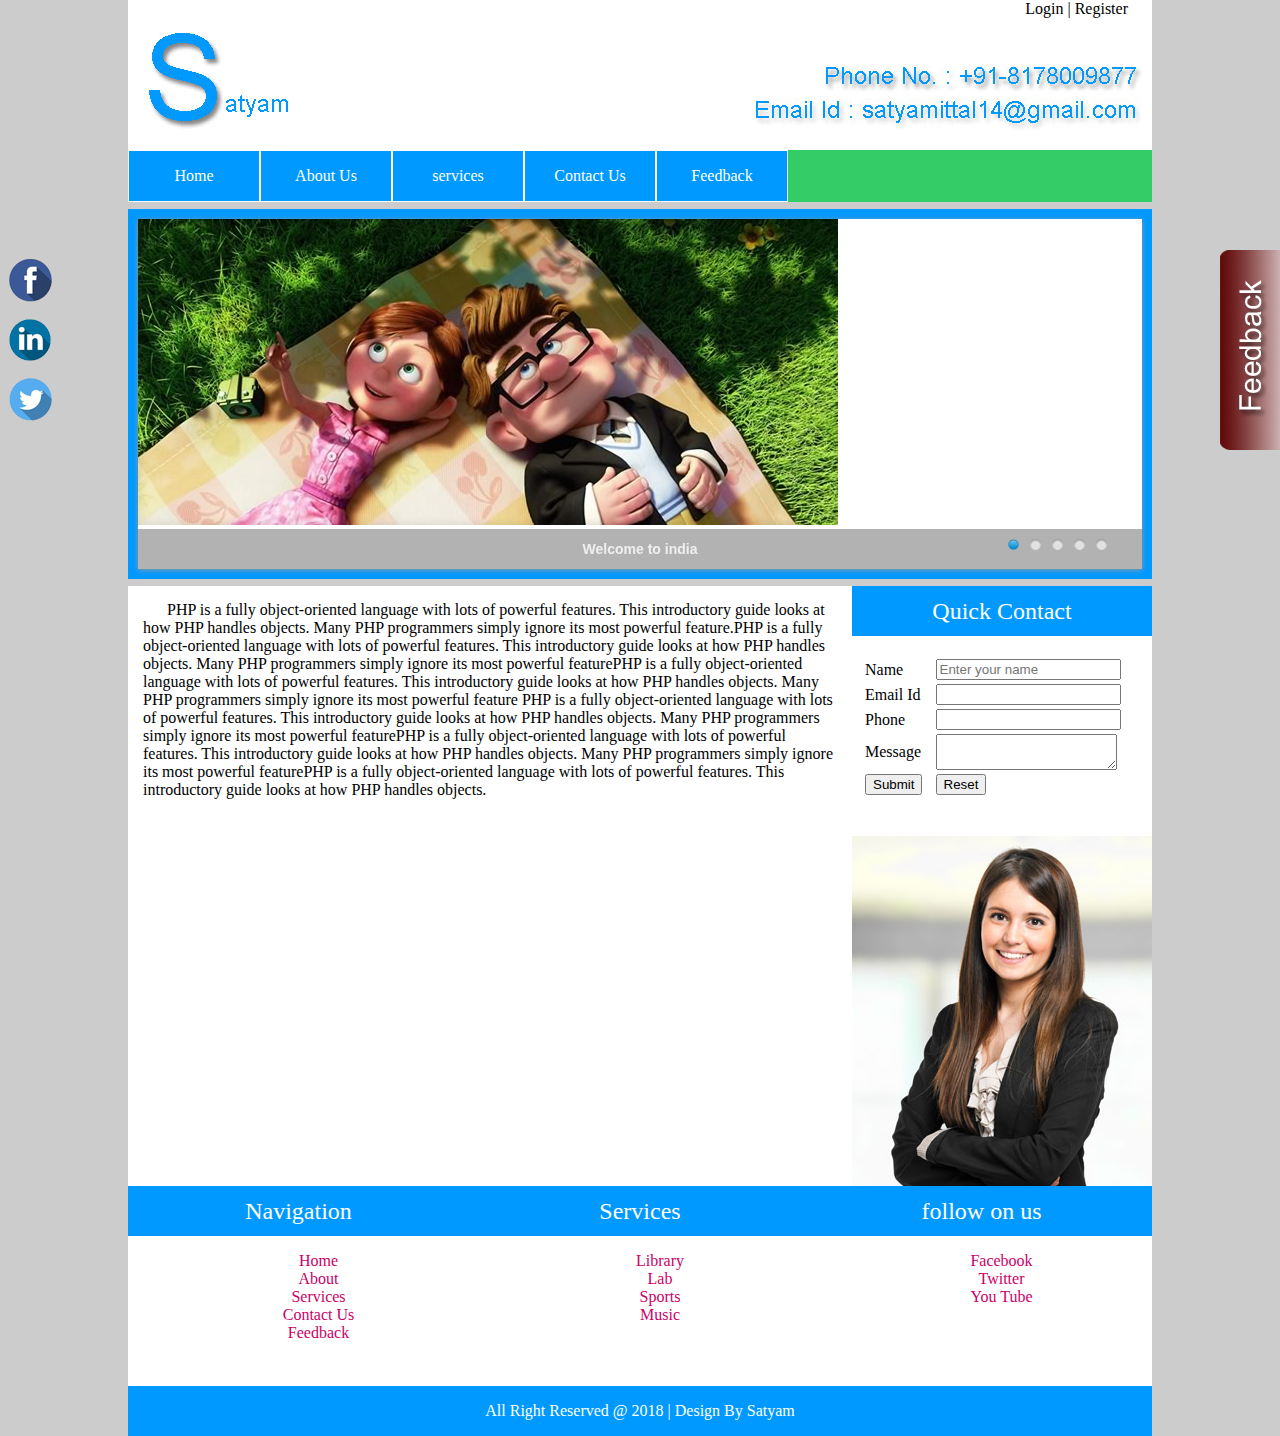
<file: index.html>
<!DOCTYPE html PUBLIC "-//W3C//DTD XHTML 1.0 Transitional//EN" "http://www.w3.org/TR/xhtml1/DTD/xhtml1-transitional.dtd">
<html xmlns="http://www.w3.org/1999/xhtml">
<head>
<link href="style.css" rel="stylesheet" type="text/css" />
<link href="jsImgSlider/themes/1/js-image-slider.css" rel="stylesheet" type="text/css" />
    <script src="jsImgSlider/themes/1/js-image-slider.js" type="text/javascript"></script>

<meta http-equiv="Content-Type" content="text/html; charset=utf-8" />
<title>Untitled Document</title>
</head>

<body>
<div id="fixed">
	<div class="f"><a href="#"><img src="images/f.png" /></a></div>
    <div class="f"><a href="#"><img src="images/l.png" /></a></div>
    <div class="f"><a href="#"><img src="images/t.png" /></a></div>
</div>
<div id="fixed2"><a href="#"><img src="images/feed.png" /></a></div>
<div id="container">
<div id="header">
	<div id="header_left"><img src="images/logo.jpg" /></div>
    <div id="header_right">
    	<div id="header_right_top">Login | Register</div>
        <div id="header_right_bottom"></div>
    </div>
</div>

<div id="button_panel">
	<div class="button"><a href="index.html">Home</a></div>
    <div class="button"><a href="about.html">About Us</a></div>
    <div class="button"><a href="services.html">services</a></div>
    <div class="button"><a href="contact.html">Contact Us</a></div>
    <div class="button"><a href="feedback.html">Feedback</a></div>
</div>
<div id="baneer">
	<div id="sliderFrame">
    
        <div id="slider">
           
                <img  src="jsImgSlider/images/image-slider-1.jpg" alt="Welcome to india" />
           
            <img src="jsImgSlider/images/image-slider-1.jpg"alt="" />
            <img src="jsImgSlider/images/image-slider-1.jpg" alt="Pure Javascript. No jQuery. No flash." />
            <img src="jsImgSlider/images/image-slider-1.jpg"alt="#htmlcaption" />
            <img src="jsImgSlider/images/image-slider-1.jpg" />
        </div>
        <div id="htmlcaption" style="display: none;">
            <em>HTML</em> caption. Link to <a href="http://www.google.com/">Google</a>.
        </div>
    </div>
</div>
<div id="panel">
	<div id="panel_left">&nbsp;&nbsp;&nbsp;&nbsp;&nbsp;&nbsp;PHP is a fully object-oriented language with lots of powerful features. This introductory guide looks at how PHP handles objects. Many PHP programmers simply ignore its most powerful feature.PHP is a fully object-oriented language with lots of powerful features. This introductory guide looks at how PHP handles objects. Many PHP programmers simply ignore its most powerful featurePHP is a fully object-oriented language with lots of powerful features. This introductory guide looks at how PHP handles objects. Many PHP programmers simply ignore its most powerful feature PHP is a fully object-oriented language with lots of powerful features. This introductory guide looks at how PHP handles objects. Many PHP programmers simply ignore its most powerful featurePHP is a fully object-oriented language with lots of powerful features. This introductory guide looks at how PHP handles objects. Many PHP programmers simply ignore its most powerful featurePHP is a fully object-oriented language with lots of powerful features. This introductory guide looks at how PHP handles objects.
    </div>
    <div id="panel_right">
    	<div id="panel_right_top">Quick Contact</div>
        <div id="panel_right_mid">
        	<form>
<table width="290"   align="center" >

  <tr>
    <td>Name</td>
    <td><input type="text" placeholder="Enter your name" class="in" /></td>
  </tr>
  <tr>
    <td>Email Id</td>
    <td><input type="text" class="in" /></td>
  </tr>
  
  <tr>
    <td>Phone</td>
    <td><input type="text"  maxlength="10" class="in" /></td>
  </tr>
 
  <tr>
    <td>Message</td>
    <td><textarea></textarea></td>
  </tr>
 
  <tr>
    <td><input type="submit" value="Submit" /></td>
    <td><input type="reset" value="Reset" /></td>
  </tr>
</table>
</form>
        </div>
        <div id="panel_right_bottom"><img src="images/front.jpg" /></div>
    </div>
</div>
<div id="footer">
	<div id="footer_left">
    	<div id="footer_left_top">Navigation</div>
        <div id="footer_left_bottom">
        	<ul>
            	<li><a href="index.html">Home</a></li>
              	<li><a href="about.html">About</a></li>
                <li><a href="services.html">Services</a></li>
                <li><a href="contact.html">Contact Us</a></li>
                <li><a href="feedback.html">Feedback</a></li>
            </ul>
        </div>
    </div>
    <div id="footer_mid">
    	<div id="footer_mid_top">Services</div>
        <div id="footer_mid_bottom">
        	<ul>
            	<li><a href="#">Library</a></li>
              	<li><a href="#">Lab</a></li>
                <li><a href="#">Sports</a></li>
                <li><a href="#">Music</a></li>
              
            </ul>
        </div>
    </div>
    <div id="footer_right">
    	 <div id="footer_right_top">follow on us</div>
          <div id="footer_right_bottom">
         <ul>
            	<li><a href="#">Facebook</a></li>
              	<li><a href="#">Twitter</a></li>
                <li><a href="#">You Tube</a></li>
               
            </ul>
          </div>
    </div>
</div>
<div id="copy">All Right Reserved @ 2018 | Design By Satyam</div>







</div>
</body>
</html>
</file>
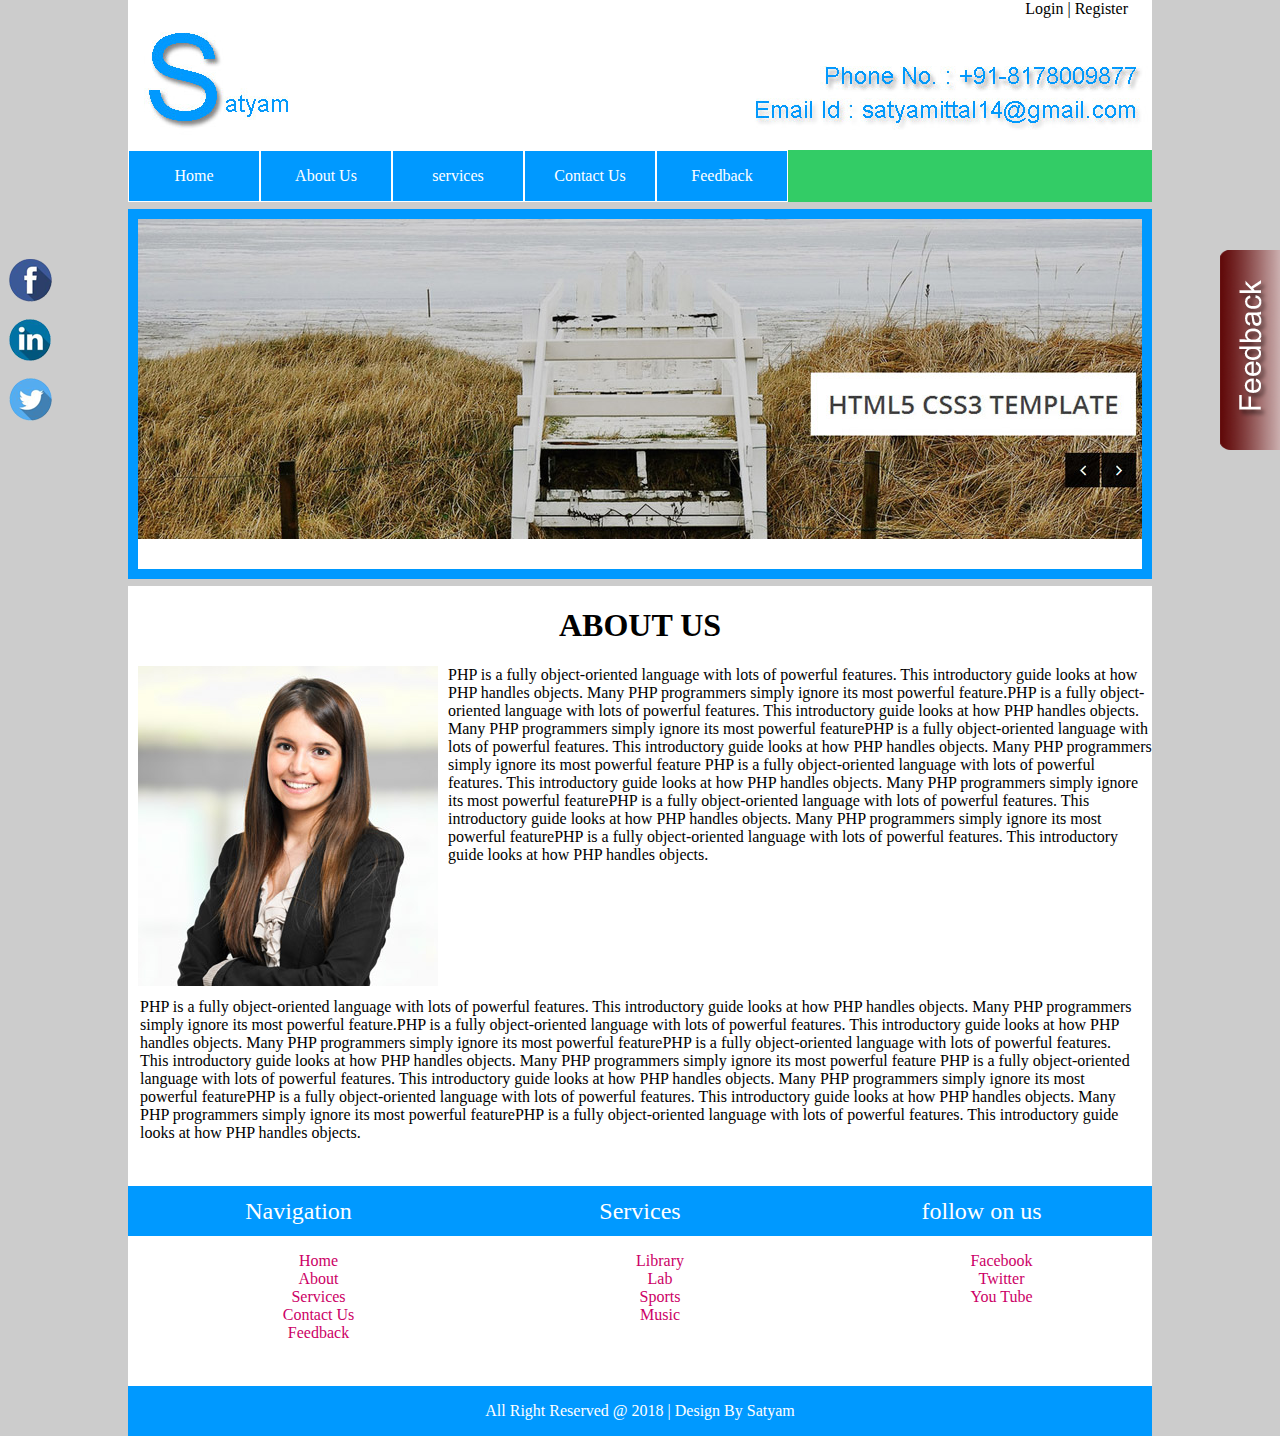
<file: about.html>
<!DOCTYPE html PUBLIC "-//W3C//DTD XHTML 1.0 Transitional//EN" "http://www.w3.org/TR/xhtml1/DTD/xhtml1-transitional.dtd">
<html xmlns="http://www.w3.org/1999/xhtml">
<head>
<link href="style.css" rel="stylesheet" type="text/css" />
<meta http-equiv="Content-Type" content="text/html; charset=utf-8" />
<title>Untitled Document</title>
</head>

<body>
<div id="fixed">
	<div class="f"><a href="#"><img src="images/f.png" /></a></div>
    <div class="f"><a href="#"><img src="images/l.png" /></a></div>
    <div class="f"><a href="#"><img src="images/t.png" /></a></div>
</div>
<div id="fixed2"><a href="#"><img src="images/feed.png" /></a></div>
<div id="container">
<div id="header">
	<div id="header_left"><img src="images/logo.jpg" /></div>
    <div id="header_right">
    	<div id="header_right_top">Login | Register</div>
        <div id="header_right_bottom"></div>
    </div>
</div>

<div id="button_panel">
	<div class="button"><a href="index.html">Home</a></div>
    <div class="button"><a href="about.html">About Us</a></div>
    <div class="button"><a href="services.html">services</a></div>
    <div class="button"><a href="contact.html">Contact Us</a></div>
    <div class="button"><a href="feedback.html">Feedback</a></div>
</div>
<div id="baneer"><img src="images/banner.jpg" /></div>

<div id="about">
	<div id="about_top">
    <h1 align="center">ABOUT US</h1>
    	<p>
<img src="images/front.jpg" class="fg" />PHP is a fully object-oriented language with lots of powerful features. This introductory guide looks at how PHP handles objects. Many PHP programmers simply ignore its most powerful feature.PHP is a fully object-oriented language with lots of powerful features. This introductory guide looks at how PHP handles objects. Many PHP programmers simply ignore its most powerful featurePHP is a fully object-oriented language with lots of powerful features. This introductory guide looks at how PHP handles objects. Many PHP programmers simply ignore its most powerful feature PHP is a fully object-oriented language with lots of powerful features. This introductory guide looks at how PHP handles objects. Many PHP programmers simply ignore its most powerful featurePHP is a fully object-oriented language with lots of powerful features. This introductory guide looks at how PHP handles objects. Many PHP programmers simply ignore its most powerful featurePHP is a fully object-oriented language with lots of powerful features. This introductory guide looks at how PHP handles objects.
</p>

    </div>
    <div id="about_bottom">
    	 PHP is a fully object-oriented language with lots of powerful features. This introductory guide looks at how PHP handles objects. Many PHP programmers simply ignore its most powerful feature.PHP is a fully object-oriented language with lots of powerful features. This introductory guide looks at how PHP handles objects. Many PHP programmers simply ignore its most powerful featurePHP is a fully object-oriented language with lots of powerful features. This introductory guide looks at how PHP handles objects. Many PHP programmers simply ignore its most powerful feature PHP is a fully object-oriented language with lots of powerful features. This introductory guide looks at how PHP handles objects. Many PHP programmers simply ignore its most powerful featurePHP is a fully object-oriented language with lots of powerful features. This introductory guide looks at how PHP handles objects. Many PHP programmers simply ignore its most powerful featurePHP is a fully object-oriented language with lots of powerful features. This introductory guide looks at how PHP handles objects.
    </div>
</div>


<div id="footer">
	<div id="footer_left">
    	<div id="footer_left_top">Navigation</div>
        <div id="footer_left_bottom">
        	<ul>
            	<li><a href="index.html">Home</a></li>
              	<li><a href="about.html">About</a></li>
                <li><a href="services.html">Services</a></li>
                <li><a href="contact.html">Contact Us</a></li>
                <li><a href="feedback.html">Feedback</a></li>
            </ul>
        </div>
    </div>
    <div id="footer_mid">
    	<div id="footer_mid_top">Services</div>
        <div id="footer_mid_bottom">
        	<ul>
           <li><a href="#">Library</a></li>
              	<li><a href="#">Lab</a></li>
                <li><a href="#">Sports</a></li>
                <li><a href="#">Music</a></li>
              
            </ul>
        </div>
    </div>
    <div id="footer_right">
    	 <div id="footer_right_top">follow on us</div>
          <div id="footer_right_bottom">
         <ul>
            	<li><a href="#">Facebook</a></li>
              	<li><a href="#">Twitter</a></li>
                <li><a href="#">You Tube</a></li>
            </ul>
          </div>
    </div>
</div>
<div id="copy">All Right Reserved @ 2018 | Design By Satyam</div>







</div>
</body>
</html>
</file>
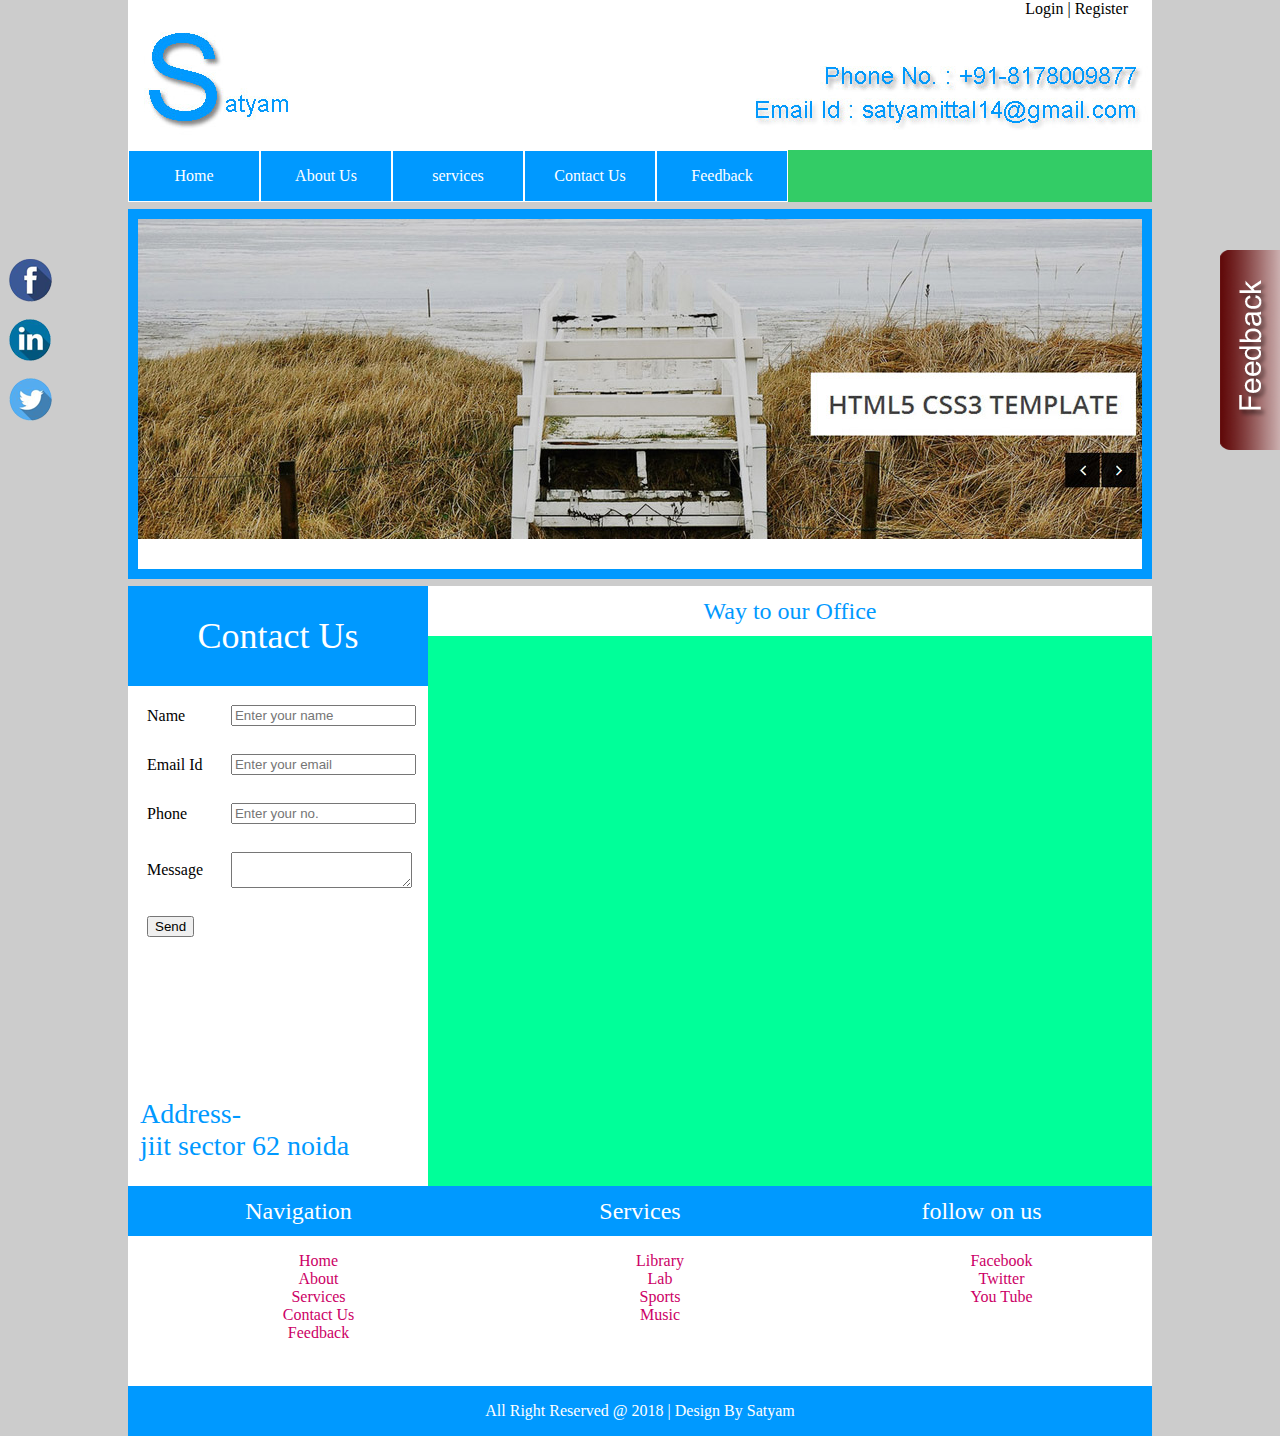
<file: contact.html>
<!DOCTYPE html PUBLIC "-//W3C//DTD XHTML 1.0 Transitional//EN" "http://www.w3.org/TR/xhtml1/DTD/xhtml1-transitional.dtd">
<html xmlns="http://www.w3.org/1999/xhtml">
<head>
<link href="style.css" rel="stylesheet" type="text/css" />
<meta http-equiv="Content-Type" content="text/html; charset=utf-8" />
<title>Untitled Document</title>
</head>

<body>
<div id="fixed">
	<div class="f"><a href="#"><img src="images/f.png" /></a></div>
    <div class="f"><a href="#"><img src="images/l.png" /></a></div>
    <div class="f"><a href="#"><img src="images/t.png" /></a></div>
</div>
<div id="fixed2"><a href="#"><img src="images/feed.png" /></a></div>
<div id="container">
<div id="header">
	<div id="header_left"><img src="images/logo.jpg" /></div>
    <div id="header_right">
    	<div id="header_right_top">Login | Register</div>
        <div id="header_right_bottom"></div>
    </div>
</div>

<div id="button_panel">
	<div class="button"><a href="index.html">Home</a></div>
    <div class="button"><a href="about.html">About Us</a></div>
    <div class="button"><a href="services.html">services</a></div>
    <div class="button"><a href="contact.html">Contact Us</a></div>
    <div class="button"><a href="feedback.html">Feedback</a></div>
</div>
<div id="baneer"><img src="images/banner.jpg" /></div>


<div id="contact">
	<div id="contact_left">
    	<div id="contact_left_top" align="center">Contact Us</div>
        <div id="contact_left_mid">
        	<form>
            <table width="300" cellpadding="9" cellspacing="10"  align="center" >

  <tr>
    <td>Name</td>
    <td><input type="text" placeholder="Enter your name"  /></td>
  </tr>
  <tr>
    <td>Email Id</td>
    <td><input type="text" placeholder="Enter your email" /></td>
  </tr>
  
  <tr>
    <td>Phone</td>
    <td><input type="text" placeholder="Enter your no." maxlength="10"  /></td>
  </tr>
 
  <tr>
    <td>Message</td>
    <td><textarea></textarea></td>
  </tr>
 
  <tr>
    <td><input type="submit" value="Send" align="right" /></td>
  </tr>
</table>
</form>
        </div>
        <div id="contact_left_bottom">Address-<br> jiit sector 62 noida</div>
    </div>
    <div id="contact_right">
    	<div id="contact_right_top" align="center">Way to our Office</div>
        <div id="contact_right_bottom"></div>
    </div>
</div>

<div id="footer">
	<div id="footer_left">
    	<div id="footer_left_top">Navigation</div>
        <div id="footer_left_bottom">
        	<ul>
            	<li><a href="index.html">Home</a></li>
              	<li><a href="about.html">About</a></li>
                <li><a href="services.html">Services</a></li>
                <li><a href="contact.html">Contact Us</a></li>
                <li><a href="feedback.html">Feedback</a></li>
            </ul>
        </div>
    </div>
    <div id="footer_mid">
    	<div id="footer_mid_top">Services</div>
        <div id="footer_mid_bottom">
        	<ul>
            	<li><a href="#">Library</a></li>
              	<li><a href="#">Lab</a></li>
                <li><a href="#">Sports</a></li>
                <li><a href="#">Music</a></li>
              
            </ul>
        </div>
    </div>
    <div id="footer_right">
    	 <div id="footer_right_top">follow on us</div>
          <div id="footer_right_bottom">
         <ul>
            	<li><a href="#">Facebook</a></li>
              	<li><a href="#">Twitter</a></li>
                <li><a href="#">You Tube</a></li>
            </ul>
          </div>
    </div>
</div>
<div id="copy">All Right Reserved @ 2018 | Design By Satyam</div>







</div>
</body>
</html>
</file>
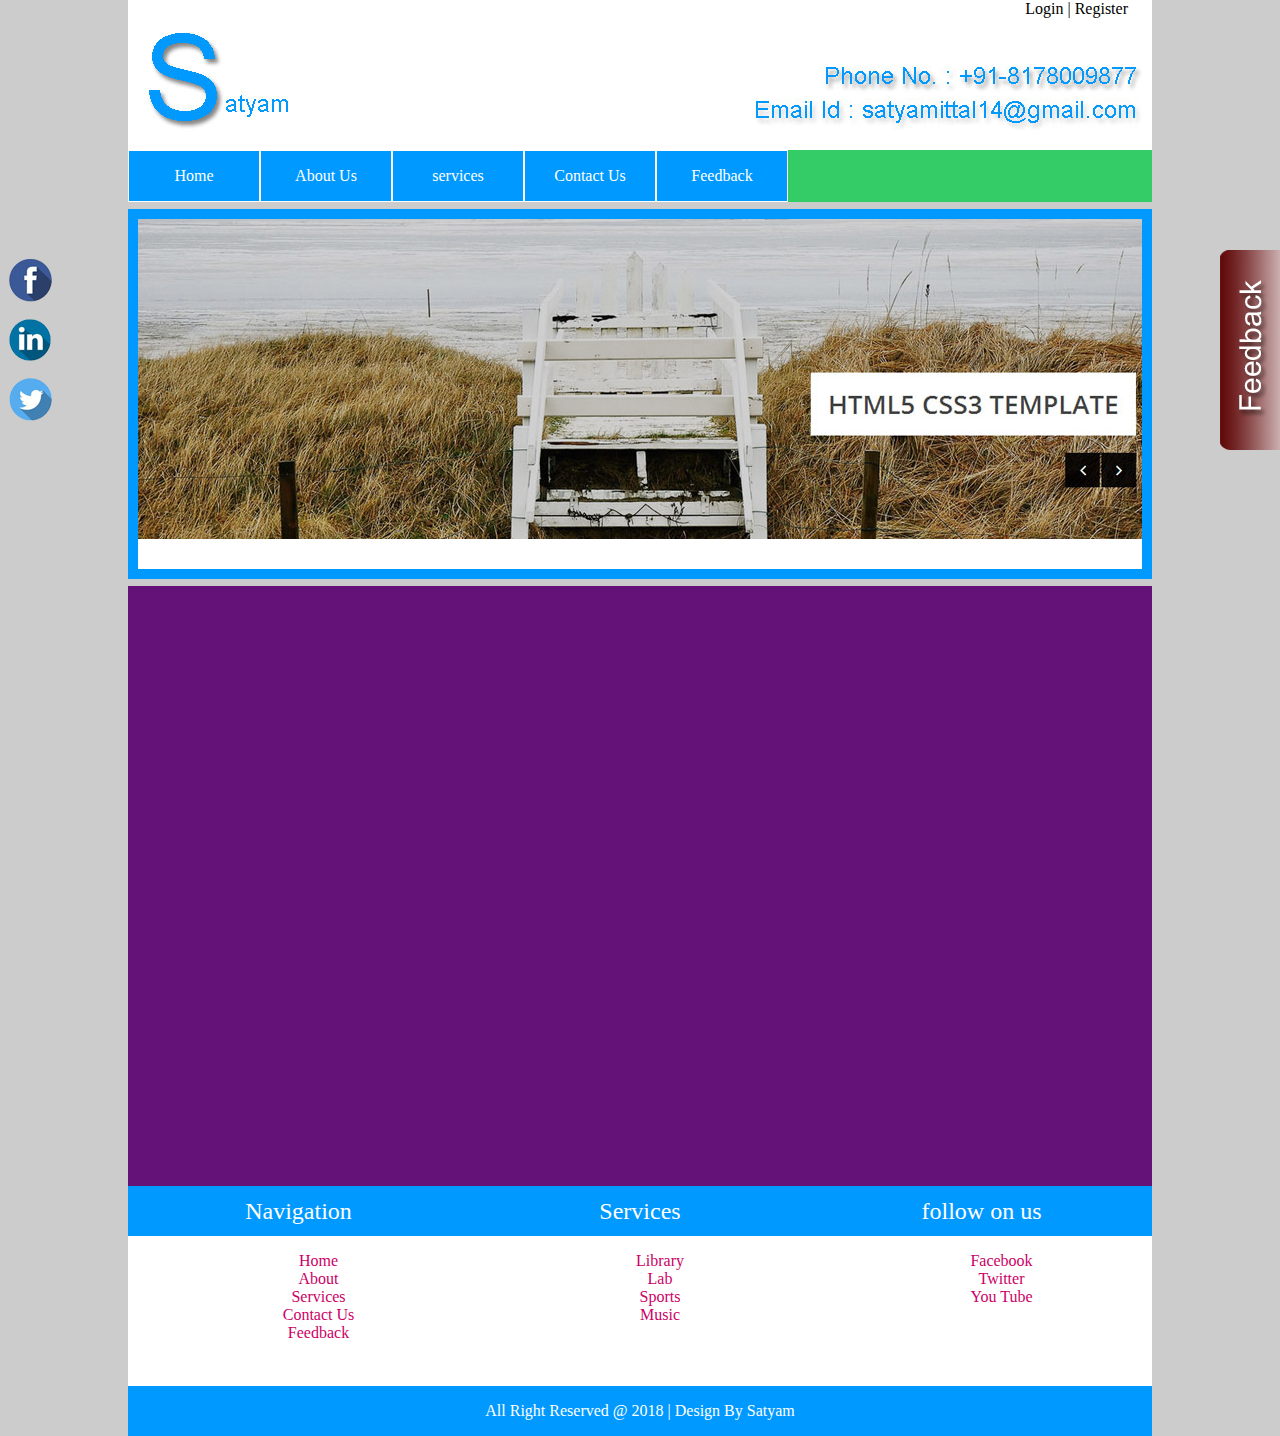
<file: feedback.html>
<!DOCTYPE html PUBLIC "-//W3C//DTD XHTML 1.0 Transitional//EN" "http://www.w3.org/TR/xhtml1/DTD/xhtml1-transitional.dtd">
<html xmlns="http://www.w3.org/1999/xhtml">
<head>
<link href="style.css" rel="stylesheet" type="text/css" />
<meta http-equiv="Content-Type" content="text/html; charset=utf-8" />
<title>Untitled Document</title>
</head>

<body>
<div id="fixed">
	<div class="f"><a href="#"><img src="images/f.png" /></a></div>
    <div class="f"><a href="#"><img src="images/l.png" /></a></div>
    <div class="f"><a href="#"><img src="images/t.png" /></a></div>
</div>
<div id="fixed2"><a href="#"><img src="images/feed.png" /></a></div>
<div id="container">
<div id="header">
	<div id="header_left"><img src="images/logo.jpg" /></div>
    <div id="header_right">
    	<div id="header_right_top">Login | Register</div>
        <div id="header_right_bottom"></div>
    </div>
</div>

<div id="button_panel">
	<div class="button"><a href="index.html">Home</a></div>
    <div class="button"><a href="about.html">About Us</a></div>
    <div class="button"><a href="services.html">services</a></div>
    <div class="button"><a href="contact.html">Contact Us</a></div>
    <div class="button"><a href="feedback.html">Feedback</a></div>
</div>
<div id="baneer"><img src="images/banner.jpg" /></div>

<div id="feedback"></div>

<div id="footer">
	<div id="footer_left">
    	<div id="footer_left_top">Navigation</div>
        <div id="footer_left_bottom">
        	<ul>
            	<li><a href="index.html">Home</a></li>
              	<li><a href="about.html">About</a></li>
                <li><a href="services.html">Services</a></li>
                <li><a href="contact.html">Contact Us</a></li>
                <li><a href="feedback.html">Feedback</a></li>
            </ul>
        </div>
    </div>
    <div id="footer_mid">
    	<div id="footer_mid_top">Services</div>
        <div id="footer_mid_bottom">
        	<ul>
            	<li><a href="#">Library</a></li>
              	<li><a href="#">Lab</a></li>
                <li><a href="#">Sports</a></li>
                <li><a href="#">Music</a></li>
              
            </ul>
        </div>
    </div>
    <div id="footer_right">
    	 <div id="footer_right_top">follow on us</div>
          <div id="footer_right_bottom">
         <ul>
            	<li><a href="#">Facebook</a></li>
              	<li><a href="#">Twitter</a></li>
                <li><a href="#">You Tube</a></li>
            </ul>
          </div>
    </div>
</div>
<div id="copy">All Right Reserved @ 2018 | Design By Satyam</div>







</div>
</body>
</html>
</file>
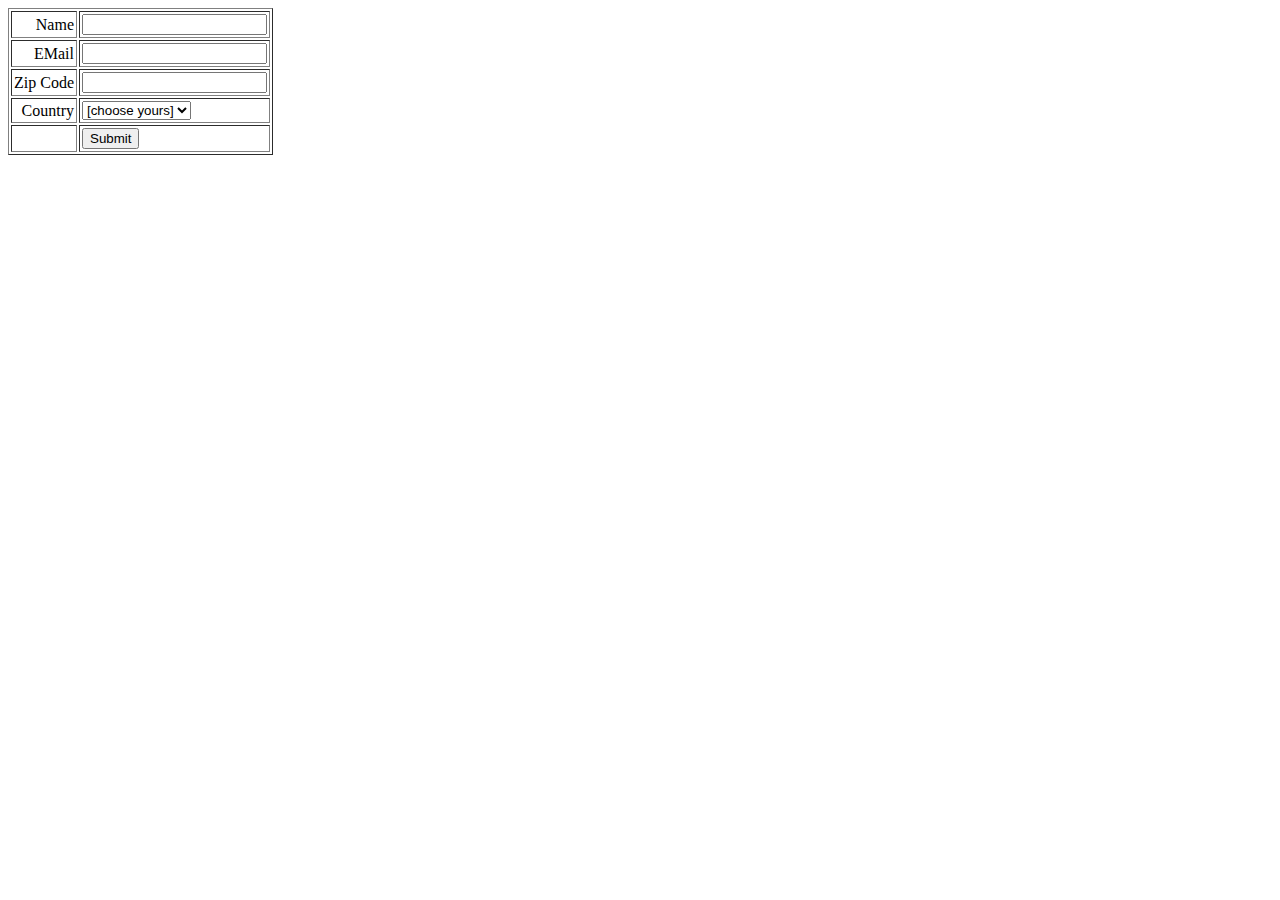
<file: js_validation.html>
<html>   
   <head>   <title>Form Validation</title>

<script type="text/javascript">
   <!--
      // Form validation code will come here.
      function validate()
      {
      
         if( document.myForm.Name.value == "" )
         {
            alert( "Please provide your name!" );
            document.myForm.Name.focus() ;
            return false;
         }
         
         if( document.myForm.EMail.value == "" )
         {
            alert( "Please provide your Email!" );
            document.myForm.EMail.focus() ;
            return false;
         }

          if( document.myForm.Zip.value == "" ||
         isNaN( document.myForm.Zip.value ) ||
         document.myForm.Zip.value.length != 5 )
         {
            alert( "Please provide a zip in the format #####." );
            document.myForm.Zip.focus() ;
            return false;
         }
         
         if( document.myForm.Country.value == "-1" )
         {
            alert( "Please provide your country!" );
            return false;
         }
         return( true );
      }
   //-->
</script



          </head>
      <body>
      <form action="https://www.google.com/" name="myForm" onsubmit="return(validate());">
         <table cellspacing="2" cellpadding="2" border="1">
                     <tr>    <td align="right">Name</td>
               <td><input type="text" name="Name" /></td>
            </tr>            
            <tr>
               <td align="right">EMail</td>
               <td><input type="text" name="EMail" /></td>
            </tr>
                        <tr>
               <td align="right">Zip Code</td>
               <td><input type="text" name="Zip" /></td>
            </tr>
 <tr>
               <td align="right">Country</td>
               <td>
                  <select name="Country">
                     <option value="-1" selected>[choose yours]</option>
                     <option value="1">USA</option>
                     <option value="2">UK</option>
                     <option value="3">INDIA</option>
                  </select>
               </td>
            </tr>
                        <tr>
               <td align="right"></td>
               <td><input type="submit" value="Submit" /></td>
            </tr>
                     </table>
      </form>
         </body>
</html>
</file>
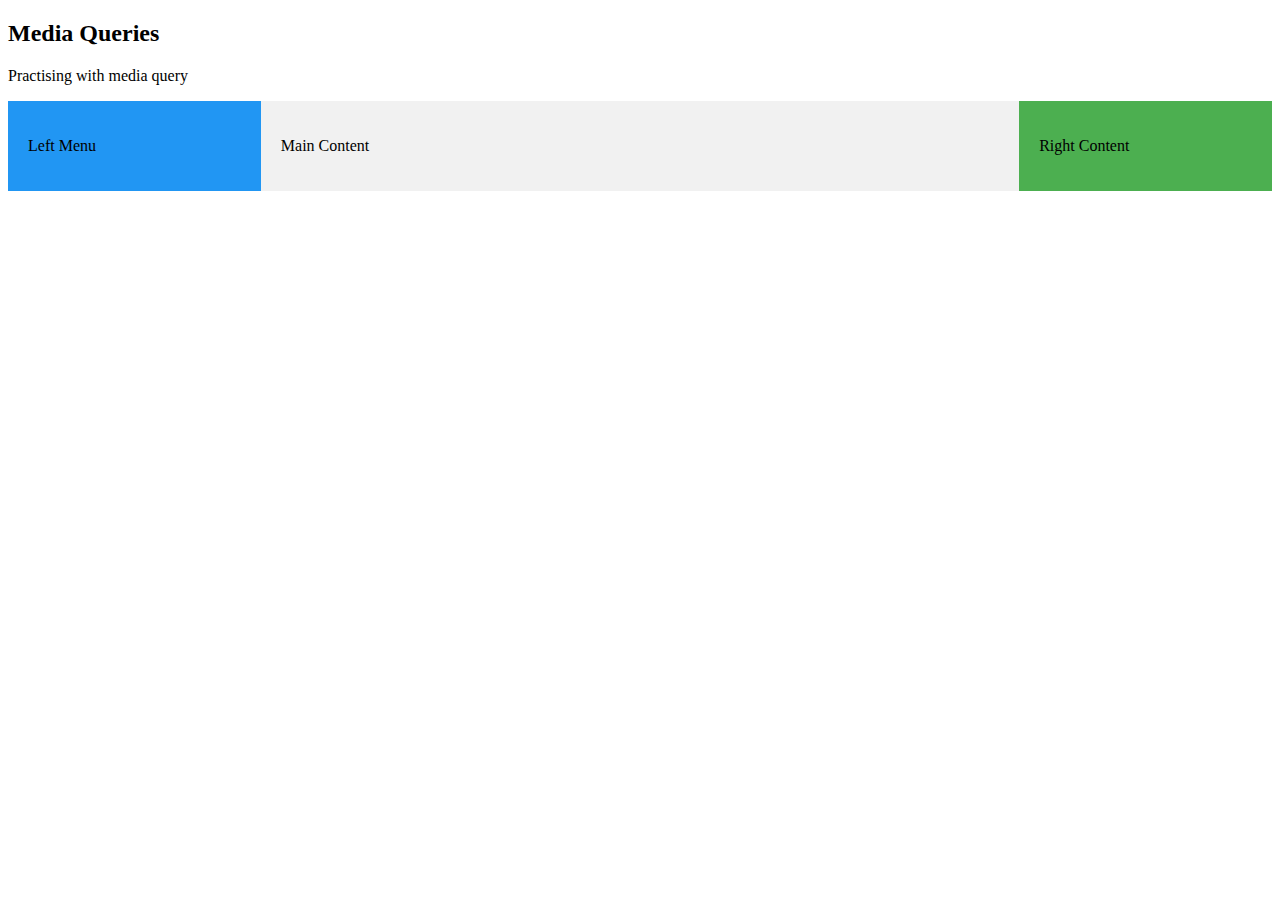
<file: responsive-media-query.html>
<!DOCTYPE html>
<html>
<head>
<meta name="viewport" content="width=device-width, initial-scale=1.0">
<style>
* {
  box-sizing:border-box;
}

.left {
  background-color:#2196F3;
  padding:20px;
  float:left;
  width:20%; 
}

.main {
  background-color:#f1f1f1;
  padding:20px;
  float:left;
  width:60%; 
}

.right {
  background-color:#4CAF50;
  padding:20px;
  float:left;
  width:20%; 
}


@media screen and (max-width:800px) {
  .left, .main, .right {
    width:100%; 
  }
}
</style>
</head>
<body>

<h2>Media Queries</h2>


<p>Practising with media query</p>

<div class="left">
  <p>Left Menu</p>
</div>

<div class="main">
  <p>Main Content</p>
</div>

<div class="right">
  <p>Right Content</p>
</div>

</body>
</html>
</file>
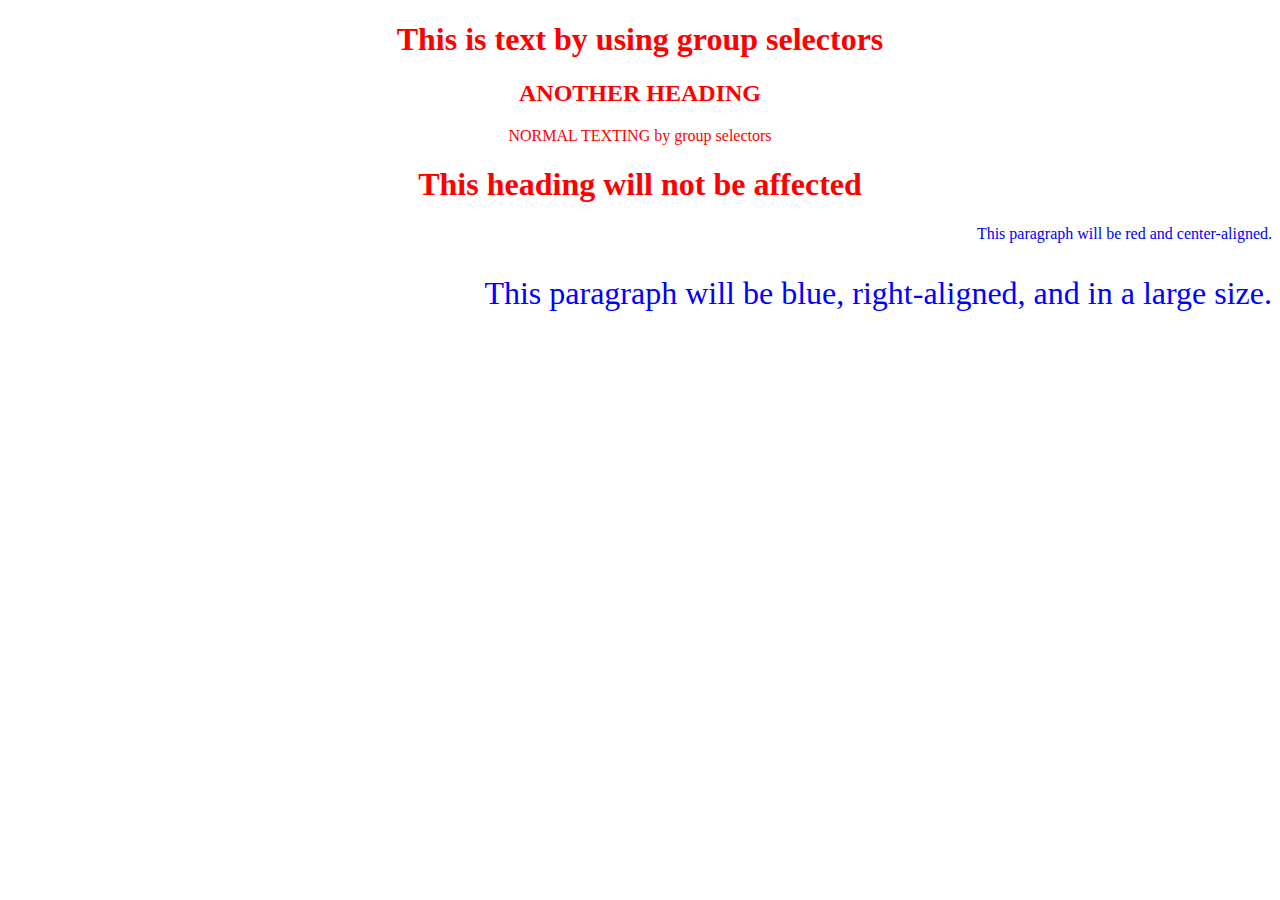
<file: selectors.html>
<!DOCTYPE html>
<html>
<head>
<style>

p.center {
  text-align: right;
  color: blue;
}

p.large {
  font-size: 200%;
}

h1, h2, p {
  text-align: center;
  color: red;
}
</style>
</head>
<body>

<h1>This is text by using group selectors</h1>
<h2>ANOTHER HEADING</h2>
<p>NORMAL TEXTING by group selectors</p>

<h1 class="center">This heading will not be affected</h1>
<p class="center">This paragraph will be red and center-aligned.</p>
<p class="center large">This paragraph will be blue, right-aligned, and in a large size.</p> 
</body>
</html>
</file>
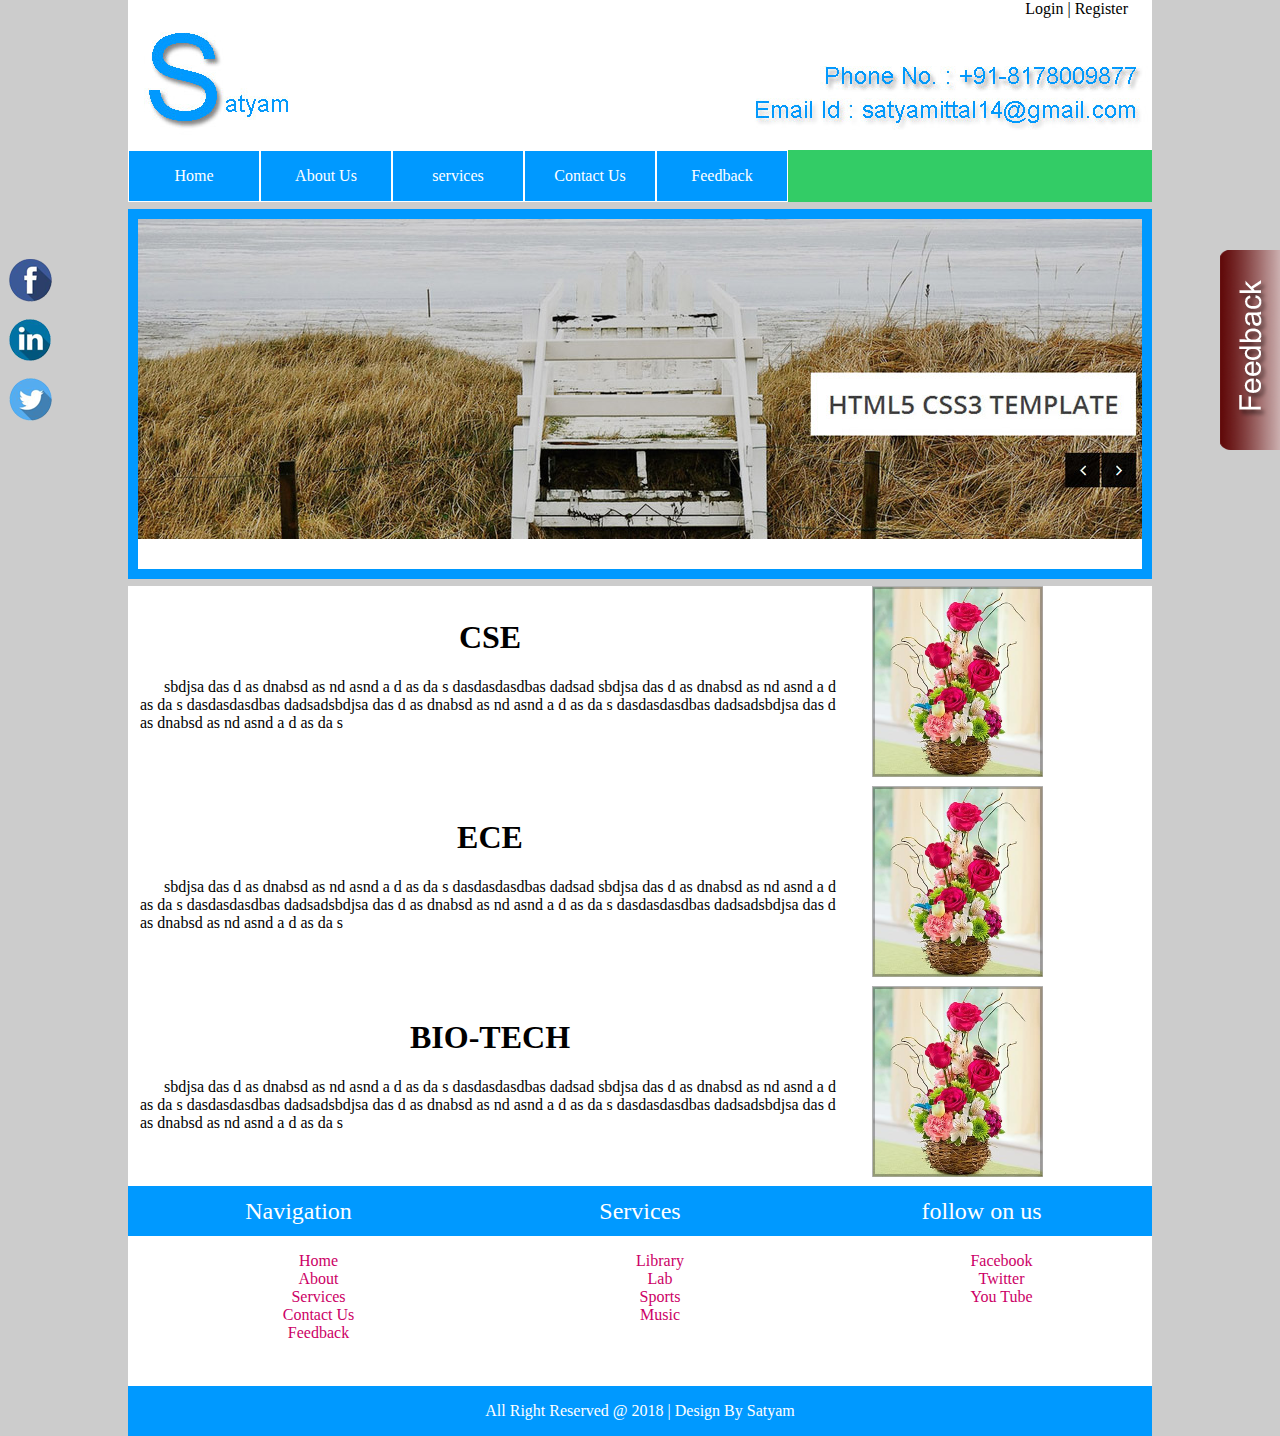
<file: services.html>
<!DOCTYPE html PUBLIC "-//W3C//DTD XHTML 1.0 Transitional//EN" "http://www.w3.org/TR/xhtml1/DTD/xhtml1-transitional.dtd">
<html xmlns="http://www.w3.org/1999/xhtml">
<head>
<link href="style.css" rel="stylesheet" type="text/css" />
<meta http-equiv="Content-Type" content="text/html; charset=utf-8" />
<title>Untitled Document</title>
</head>

<body>
<div id="fixed">
	<div class="f"><a href="#"><img src="images/f.png" /></a></div>
    <div class="f"><a href="#"><img src="images/l.png" /></a></div>
    <div class="f"><a href="#"><img src="images/t.png" /></a></div>
</div>
<div id="fixed2"><a href="#"><img src="images/feed.png" /></a></div>
<div id="container">
<div id="header">
	<div id="header_left"><img src="images/logo.jpg" /></div>
    <div id="header_right">
    	<div id="header_right_top">Login | Register</div>
        <div id="header_right_bottom"></div>
    </div>
</div>

<div id="button_panel">
	<div class="button"><a href="index.html">Home</a></div>
    <div class="button"><a href="about.html">About Us</a></div>
    <div class="button"><a href="services.html">services</a></div>
    <div class="button"><a href="contact.html">Contact Us</a></div>
    <div class="button"><a href="feedback.html">Feedback</a></div>
</div>
<div id="baneer"><img src="images/banner.jpg" /></div>

<div id="services">
	<div id="services_c1">
    	<div id="services_c1_left">
        <h1 align="center">CSE</h1>
        		&nbsp;&nbsp;&nbsp;&nbsp;&nbsp;&nbsp;sbdjsa das d as dnabsd as nd asnd a d as da s dasdasdasdbas dadsad sbdjsa das d as dnabsd as nd asnd a d as da s dasdasdasdbas dadsadsbdjsa das d as dnabsd as nd asnd a d as da s dasdasdasdbas dadsadsbdjsa das d as dnabsd as nd asnd a d as da s
        </div>
        <div id="services_c1_right">
        	<img src="images/5.png" />
        </div>
    </div>
    <div id="services_c2">
    	<div id="services_c2_left">
        <h1 align="center">ECE</h1>
        		&nbsp;&nbsp;&nbsp;&nbsp;&nbsp;&nbsp;sbdjsa das d as dnabsd as nd asnd a d as da s dasdasdasdbas dadsad sbdjsa das d as dnabsd as nd asnd a d as da s dasdasdasdbas dadsadsbdjsa das d as dnabsd as nd asnd a d as da s dasdasdasdbas dadsadsbdjsa das d as dnabsd as nd asnd a d as da s
        </div>
        <div id="services_c2_right">
        	<img src="images/5.png" />
        </div>
    </div>
    <div id="services_c3">
    	<div id="services_c3_left">
        <h1 align="center">BIO-TECH</h1>
        	&nbsp;&nbsp;&nbsp;&nbsp;&nbsp;&nbsp;sbdjsa das d as dnabsd as nd asnd a d as da s dasdasdasdbas dadsad sbdjsa das d as dnabsd as nd asnd a d as da s dasdasdasdbas dadsadsbdjsa das d as dnabsd as nd asnd a d as da s dasdasdasdbas dadsadsbdjsa das d as dnabsd as nd asnd a d as da s 
        </div>
        <div id="services_c3_right">
        	<img src="images/5.png" />
        </div>
    </div>
   
</div>

<div id="footer">
	<div id="footer_left">
    	<div id="footer_left_top">Navigation</div>
        <div id="footer_left_bottom">
        	<ul>
            	<li><a href="index.html">Home</a></li>
              	<li><a href="about.html">About</a></li>
                <li><a href="services.html">Services</a></li>
                <li><a href="contact.html">Contact Us</a></li>
                <li><a href="feedback.html">Feedback</a></li>
            </ul>
        </div>
    </div>
    <div id="footer_mid">
    	<div id="footer_mid_top">Services</div>
        <div id="footer_mid_bottom">
        	<ul>
            	<li><a href="#">Library</a></li>
              	<li><a href="#">Lab</a></li>
                <li><a href="#">Sports</a></li>
                <li><a href="#">Music</a></li>
              
            </ul>
        </div>
    </div>
    <div id="footer_right">
    	 <div id="footer_right_top">follow on us</div>
          <div id="footer_right_bottom">
         <ul>
            	<li><a href="#">Facebook</a></li>
              	<li><a href="#">Twitter</a></li>
                <li><a href="#">You Tube</a></li>
            </ul>
          </div>
    </div>
</div>
<div id="copy">All Right Reserved @ 2018 | Design By Satyam</div>







</div>
</body>
</html>
</file>
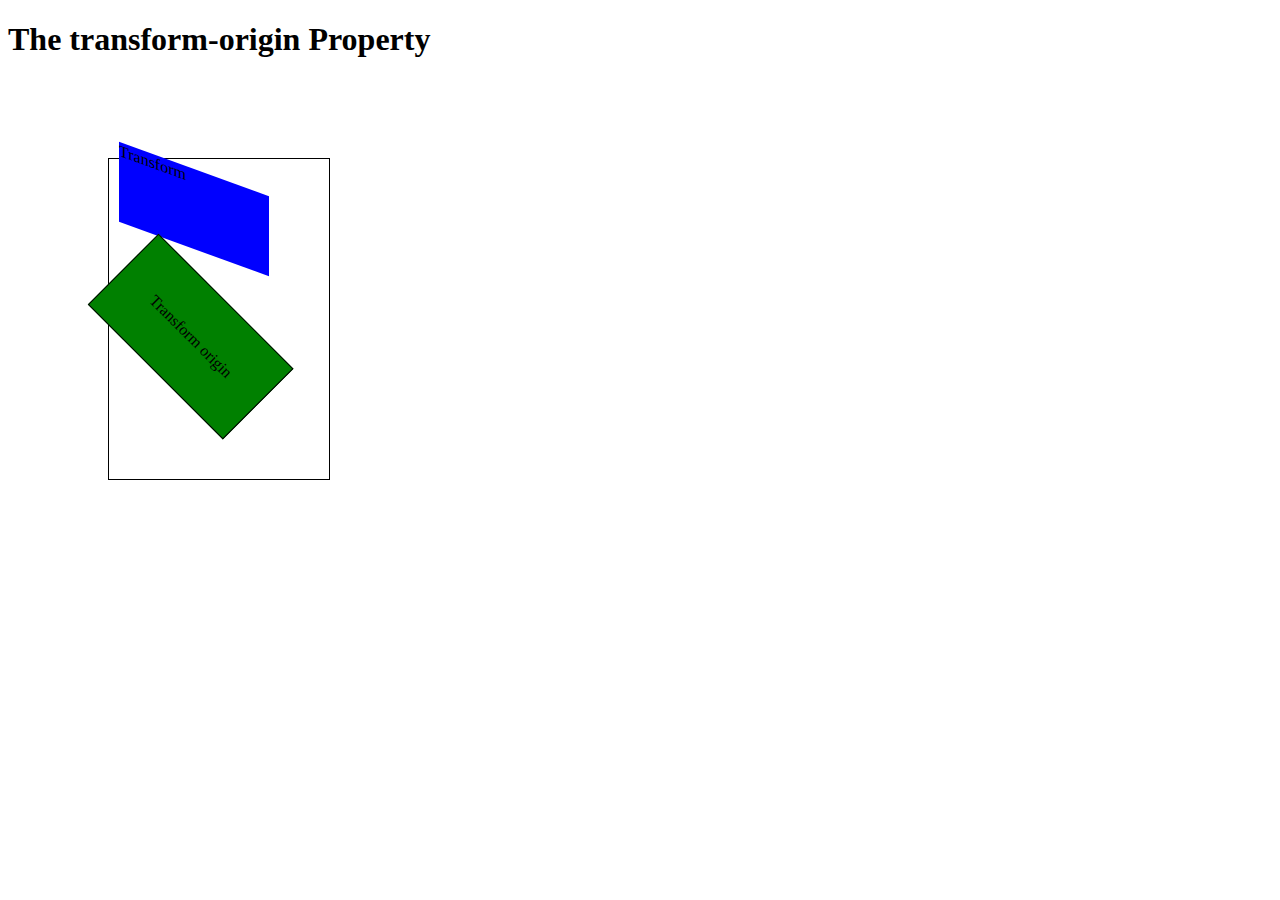
<file: transform.html>
<!DOCTYPE html>
<html>
<head>
<style>
#div1 {
  position: relative;
  height: 300px;
  width: 200px;
  margin: 100px;
  padding: 10px;
  border: 1px solid black;
}

#div2 {
  padding: 40px;
  position: absolute;
  border: 1px solid black;
  background-color: green;
  -ms-transform: rotate(45deg); 
  -ms-transform-origin: 20% 40%; 
  -webkit-transform: rotate(45deg); 
  -webkit-transform-origin: 20% 40%;
  transform: rotate(45deg);
  transform-origin: 20% 40%;
}

div.b {
  width: 150px;
  height: 80px;
  background-color: blue;
  -ms-transform: skewY(20deg); 
  -webkit-transform: skewY(20deg);
  transform: skewY(20deg);
}
</style>
</head>
<body>

<h1>The transform-origin Property</h1>

<div id="div1">
<div class="b">Transform</div>
  <div id="div2">Transform origin</div>
</div>
</body>
</html>
</file>
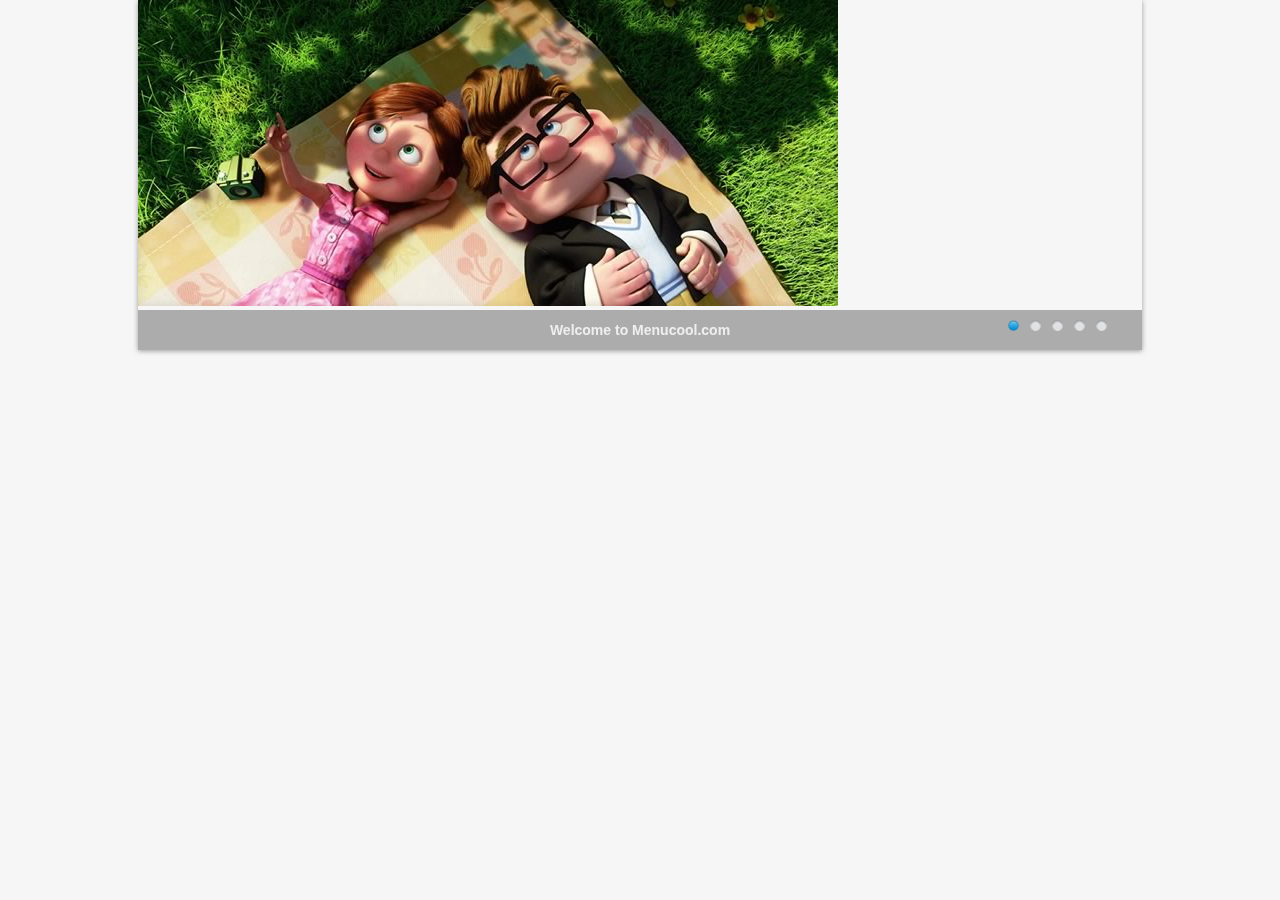
<file: jsImgSlider/demo1.html>
<!DOCTYPE html>
<html>
<head>
    <title>Demo 1 - Menucool Image Slider</title>
    <link href="themes/1/js-image-slider.css" rel="stylesheet" type="text/css" />
    <script src="themes/1/js-image-slider.js" type="text/javascript"></script>
    <link href="generic.css" rel="stylesheet" type="text/css" />
</head>
<body>
    
    <div id="sliderFrame">
    
        <div id="slider">
            <a href="http://www.menucool.com/jquery-slider" target="_blank">
                <img src="images/image-slider-1.jpg" alt="Welcome to Menucool.com" />
            </a>
            <img src="images/image-slider-2.jpg" alt="" />
            <img src="images/image-slider-3.jpg" alt="Pure Javascript. No jQuery. No flash." />
            <img src="images/image-slider-4.jpg" alt="#htmlcaption" />
            <img src="images/image-slider-5.jpg" />
        </div>
        <div id="htmlcaption" style="display: none;">
            <em>HTML</em> caption. Link to <a href="http://www.google.com/">Google</a>.
        </div>
    </div>

    
</body>
</html>
</file>
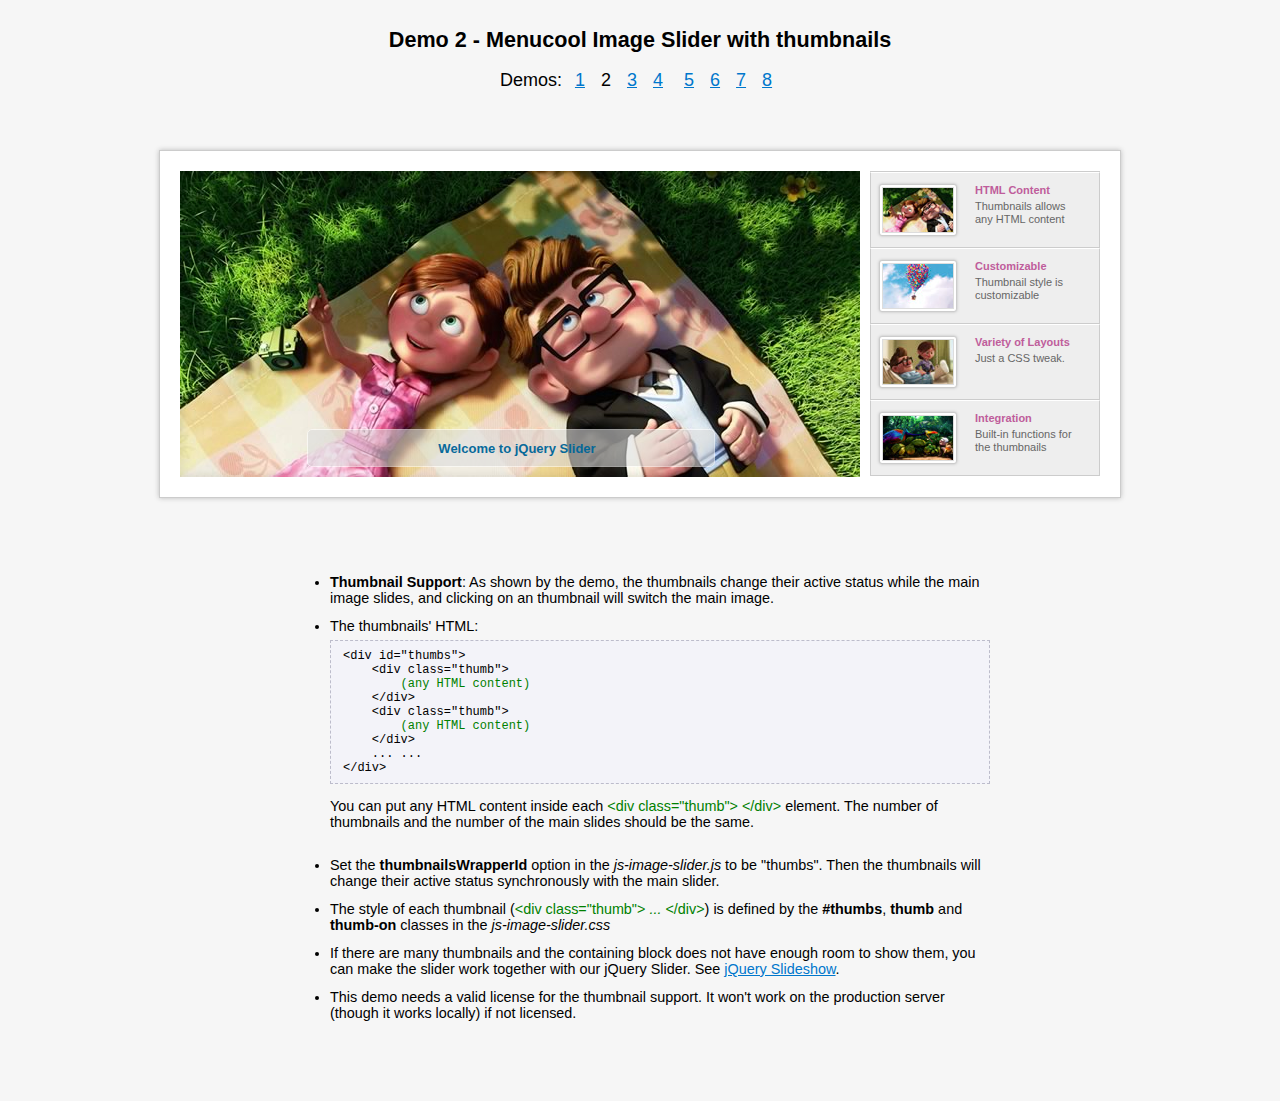
<file: jsImgSlider/demo2.html>
<!DOCTYPE html>
<html>
<head>
    <title>Demo 2</title>
    <link href="themes/2/js-image-slider.css" rel="stylesheet" type="text/css" />
    <script src="themes/2/js-image-slider.js" type="text/javascript"></script>
    <link href="generic.css" rel="stylesheet" type="text/css" />
</head>
<body>
    <div class="div1"><h2>Demo 2 - Menucool Image Slider with thumbnails</h2>
        <p>Demos: <a href="demo1.html">1</a><a href="demo2.html" class="current">2</a><a href="demo3.html">3</a><a href="demo4.html">4</a>
        <a href="demo5.html">5</a><a href="demo6.html">6</a><a href="demo7.html">7</a><a href="demo8.html">8</a></p>
    </div>
    
    <div id="sliderFrame">
        <div id="slider">
            <a href="http://www.menucool.com/jquery-slider" target="_blank">
                <img src="images/image-slider-1.jpg" alt="Welcome to jQuery Slider" />
            </a>
            <img src="images/image-slider-2.jpg" alt="Pure Javascript. No jQuery. No Flash." />
            <img src="images/image-slider-3.jpg" />
            <img src="images/image-slider-4.jpg" />
        </div>
        <!--thumbnails-->
        <div id="thumbs">
            <div class="thumb">
                <div class="frame"><img src="images/thumb1.jpg" /></div>
                <div class="thumb-content"><p>HTML Content</p>Thumbnails allows any HTML content</div>
                <div style="clear:both;"></div>
            </div>
            <div class="thumb">
                <div class="frame"><img src="images/thumb2.jpg" /></div>
                <div class="thumb-content"><p>Customizable</p>Thumbnail style is customizable</div>
                <div style="clear:both;"></div>
            </div>
            <div class="thumb">
                <div class="frame"><img src="images/thumb3.jpg" /></div>
                <div class="thumb-content"><p>Variety of Layouts</p>Just a CSS tweak.</div>
                <div style="clear:both;"></div>
            </div>
            <div class="thumb">
                <div class="frame"><img src="images/thumb4.jpg" /></div>
                <div class="thumb-content"><p>Integration</p>Built-in functions for the thumbnails</div>
                <div style="clear:both;"></div>
            </div>
        </div>

        <!--clear above float:left elements. It is required if above #slider is styled as float:left. -->
        <div style="clear:both;height:0;"></div>
    </div>


    <div class="div2">
        <ul>
            <li><strong>Thumbnail Support</strong>: As shown by the demo, the thumbnails change their active status while the main image slides, and clicking on an thumbnail will switch the main image.</li>
            <li>
                The thumbnails' HTML:
                <div class="code">&lt;div id="thumbs"&gt;
    &lt;div class="thumb"&gt;
        <span class="green">(any HTML content)</span>
    &lt;/div&gt;
    &lt;div class="thumb"&gt;
        <span class="green">(any HTML content)</span>
    &lt;/div&gt;
    ... ...
&lt;/div&gt;</div>
                <p>You can put any HTML content inside each <span class="green">&lt;div class="thumb"&gt; &lt;/div&gt;</span> element. The number of thumbnails and the number of the main slides should be the same.</p>
            </li>
            <li>Set the <b>thumbnailsWrapperId</b> option in the <em>js-image-slider.js</em> to be "thumbs". Then the thumbnails will change their active status synchronously with the main slider.</li>
            <li>The style of each thumbnail (<span class="green">&lt;div class="thumb"&gt; <em> ... </em>&lt;/div&gt;</span>) is defined by the <b>#thumbs</b>, <b>thumb</b> and <b>thumb-on</b> classes in the <em>js-image-slider.css</em></li>
            <li>If there are many thumbnails and the containing block does not have enough room to show them, you can make the slider work together with our jQuery Slider. See <a href="http://www.menucool.com/slider/jquery-slideshow" target="_blank">jQuery Slideshow</a>.</li>
            <li>This demo needs a valid license for the thumbnail support. It won't work on the production server (though it works locally) if not licensed.</li>
        </ul>
    </div>
</body>
</html>
</file>
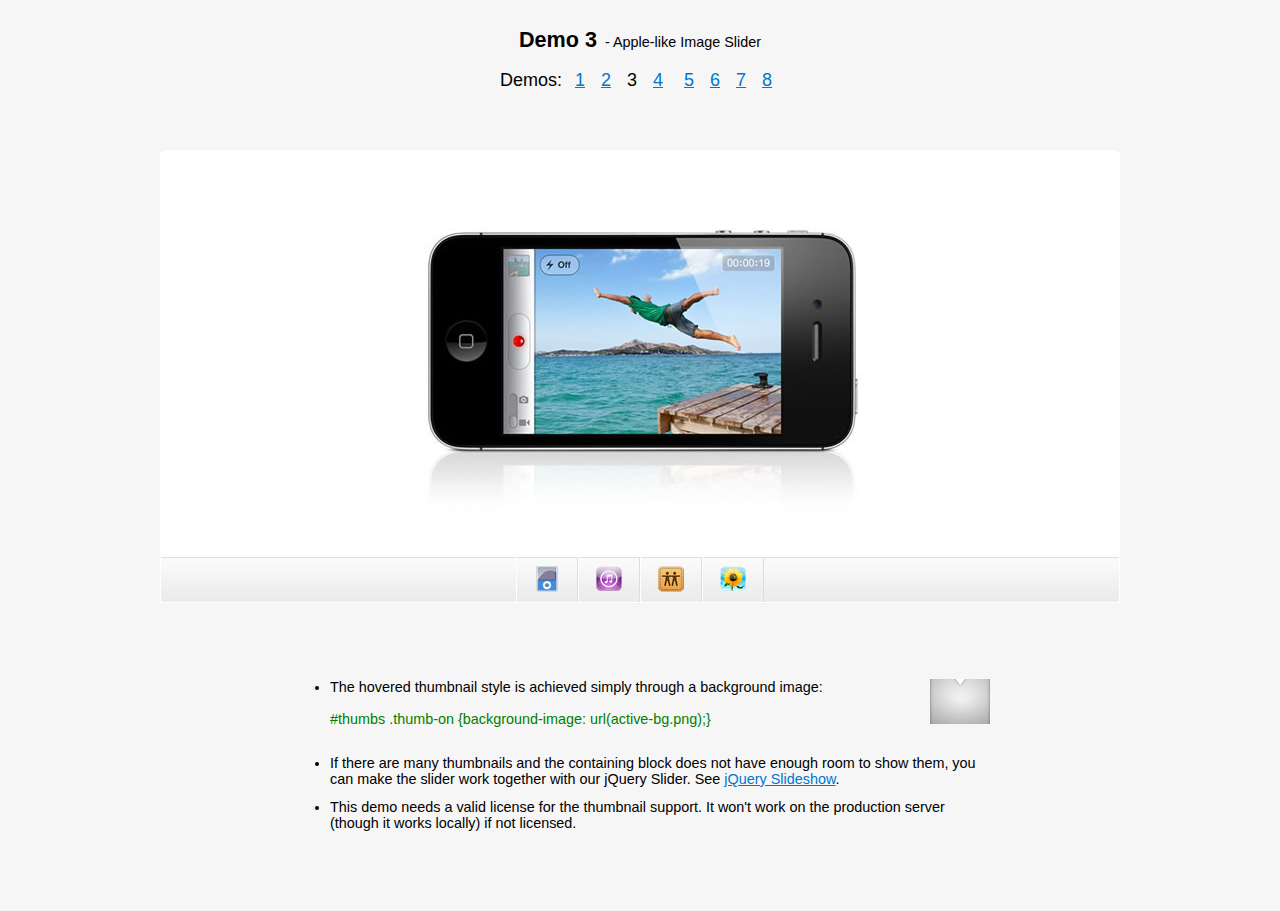
<file: jsImgSlider/demo3.html>
<!DOCTYPE html>
<html>
<head>
    <title>Demo 3</title>
    <link href="themes/3/js-image-slider.css" rel="stylesheet" type="text/css" />
    <script src="themes/3/js-image-slider.js" type="text/javascript"></script>
    <link href="generic.css" rel="stylesheet" type="text/css" />
</head>
<body>
    <div class="div1"><h2>Demo 3</h2> &nbsp;- Apple-like Image Slider
        <p>Demos: <a href="demo1.html">1</a><a href="demo2.html">2</a><a href="demo3.html" class="current">3</a><a href="demo4.html">4</a>
        <a href="demo5.html">5</a><a href="demo6.html">6</a><a href="demo7.html">7</a><a href="demo8.html">8</a></p>
    </div>

    <div id="sliderFrame">
        <div id="slider">
            <a href="http://www.menucool.com/jquery-slider" target="_blank">
                <img src="images/slider-1.jpg" />
            </a>
            <img src="images/slider-2.jpg" />
            <img src="images/slider-3.jpg" alt="#htmlcaption3" />
            <img src="images/slider-4.jpg" />
        </div>
        <!--thumbnails-->
        <div id="thumbs">
            <div class="thumb"><img src="images/thumb-1.gif" /></div>
            <div class="thumb"><img src="images/thumb-2.gif" /></div>
            <div class="thumb"><img src="images/thumb-3.gif" /></div>
            <div class="thumb"><img src="images/thumb-4.gif" /></div>
        </div>
        <div id="htmlcaption3" style="display: none;">
            <div style="width:190px;height:240px;display:inline-block;background:white url(images/caption3.gif) no-repeat 0 0;border-radius:4px;"></div>
        </div>
        <div id="htmlcaption4" style="display: none;">
            <div style="width:190px;height:240px;display:inline-block;background:white url(images/caption4.gif) no-repeat 0 0;border-radius:4px;"></div>
        </div>
    </div>


    <div class="div2">
        <ul>
            <li><img src="themes/3/active-bg.png" alt="" style="float:right;" />The hovered thumbnail style is achieved simply through a background image:<br /><br />
                <span class="green">#thumbs .thumb-on {background-image: url(active-bg.png);}</span><br />&nbsp;
            </li>
            <li>If there are many thumbnails and the containing block does not have enough room to show them, you can make the slider work together with our jQuery Slider. See <a href="http://www.menucool.com/slider/jquery-slideshow">jQuery Slideshow</a>.</li>
            <li>This demo needs a valid license for the thumbnail support. It won't work on the production server (though it works locally) if not licensed.</li>
        </ul>
    </div>
</body>
</html>
</file>
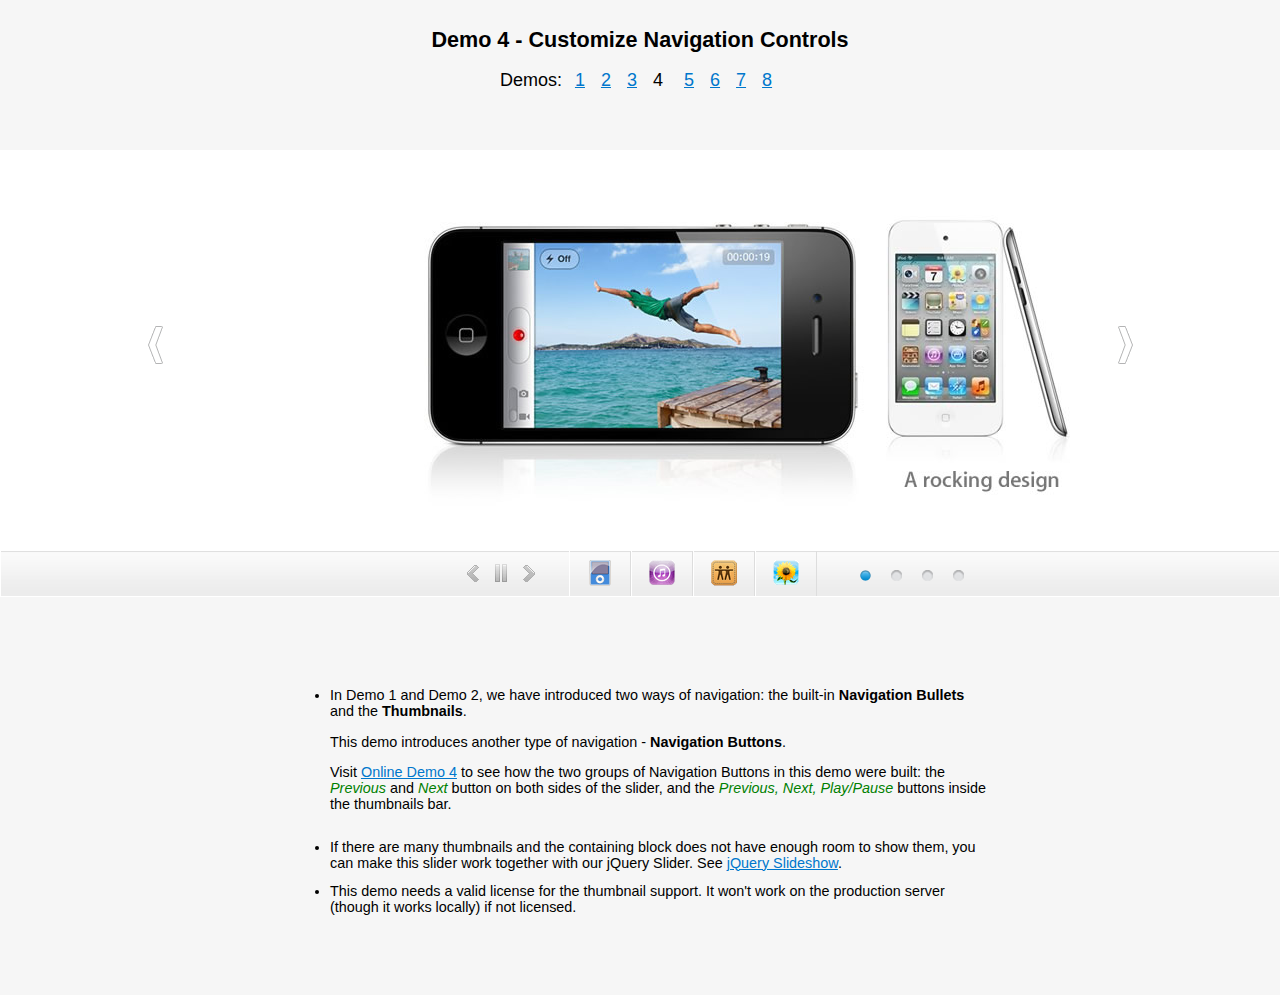
<file: jsImgSlider/demo4.html>
<!DOCTYPE html>
<html>
<head>
    <title>Demo 4 - with Navigation Buttons</title>
    <link href="themes/4/js-image-slider.css" rel="stylesheet" type="text/css" />
    <script src="themes/4/js-image-slider.js" type="text/javascript"></script>
    <link href="generic.css" rel="stylesheet" type="text/css" />
</head>

<body>
    <div class="div1"><h2>Demo 4 - Customize Navigation Controls</h2>
        <p>Demos: <a href="demo1.html">1</a><a href="demo2.html">2</a><a href="demo3.html">3</a><a href="demo4.html" class="current">4</a>
        <a href="demo5.html">5</a><a href="demo6.html">6</a><a href="demo7.html">7</a><a href="demo8.html">8</a></p>
    </div>
    
    
    <div id="sliderFrame">
        <div id="slider">
            <img src="images/slider-1.jpg" alt="#htmlcaption1" />
            <img src="images/slider-2.jpg" alt="#htmlcaption2" />
            <img src="images/slider-3.jpg" alt="#htmlcaption3" />
            <img src="images/slider-4.jpg" alt="#htmlcaption4" />
        </div>
        <!--Custom navigation buttons on both sides-->
        <div class="group1-Wrapper">
            <a onclick="imageSlider.previous()" class="group1-Prev"></a>
            <a onclick="imageSlider.next()" class="group1-Next"></a>
        </div>
        <!--thumbnails-->
        <div id="thumbs">
            <!-- navigation buttons in the thumbnails bar -->
            <a onclick="imageSlider.previous()" class="group2-Prev"></a>
            <a id='auto' onclick="switchAutoAdvance()"></a>
            <a onclick="imageSlider.next()" class="group2-Next" style="margin-right:30px;"></a>
            <!--Each thumb-->
            <div class="thumb"><img src="images/thumb-1.gif" /></div>
            <div class="thumb"><img src="images/thumb-2.gif" /></div>
            <div class="thumb"><img src="images/thumb-3.gif" /></div>
            <div class="thumb"><img src="images/thumb-4.gif" /></div>
        </div>
        <div id="htmlcaption1" style="display: none;">
            <div style="width:190px;height:280px;display:inline-block;background:white url(images/caption1.jpg) no-repeat 0 0;border-radius:4px;"></div>
        </div>
        <div id="htmlcaption2" style="display: none;">
            <div style="width:190px;height:130px;display:inline-block;background:transparent url(images/caption2.gif) no-repeat 0 0;border-radius:4px;"></div>
        </div>
        <div id="htmlcaption3" style="display: none;">
            <div style="width:190px;height:240px;display:inline-block;background:white url(images/caption3.gif) no-repeat 0 0;border-radius:4px;"></div>
        </div>
        <div id="htmlcaption4" style="display: none;">
            <div style="width:190px;height:240px;display:inline-block;background:white url(images/caption4.gif) no-repeat 0 0;border-radius:4px;"></div>
        </div>
    </div>


    <div class="div2">
        <ul>
            <li>
                <p>In Demo 1 and Demo 2, we have introduced two ways of navigation: the built-in <b>Navigation Bullets</b> and the <b>Thumbnails</b>.</p>
                <p>This demo introduces another type of navigation - <b>Navigation Buttons</b>.</p>
                <p>Visit <a href="http://www.menucool.com/slider/javascript-image-slider-demo4" target="_blank">Online Demo 4</a> to see how the two groups of Navigation Buttons
                in this demo were built: the <em><span class="green">Previous</span></em> and 
                <em><span class="green">Next</span></em> button on both sides of the slider, and the <em>
                <span class="green">Previous, Next, Play/Pause</span></em> buttons inside the thumbnails bar.</p>
            </li>
            <li>If there are many thumbnails and the containing block does not have enough room to show them, you can make this slider work together with our jQuery Slider. See <a href="http://www.menucool.com/slider/jquery-slideshow">jQuery Slideshow</a>.</li>
            <li>This demo needs a valid license for the thumbnail support. It won't work on the production server (though it works locally) if not licensed.</li>
        </ul>
    </div>
    <script type="text/javascript">
        //The following script is for the group 2 navigation buttons.
        function switchAutoAdvance() {
            imageSlider.switchAuto();
            switchPlayPauseClass();
        }
        function switchPlayPauseClass() {
            var auto = document.getElementById('auto');
            var isAutoPlay = imageSlider.getAuto();
            auto.className = isAutoPlay ? "group2-Pause" : "group2-Play";
            auto.title = isAutoPlay ? "Pause" : "Play";
        }
        switchPlayPauseClass();
    </script>
</body>
</html>
</file>
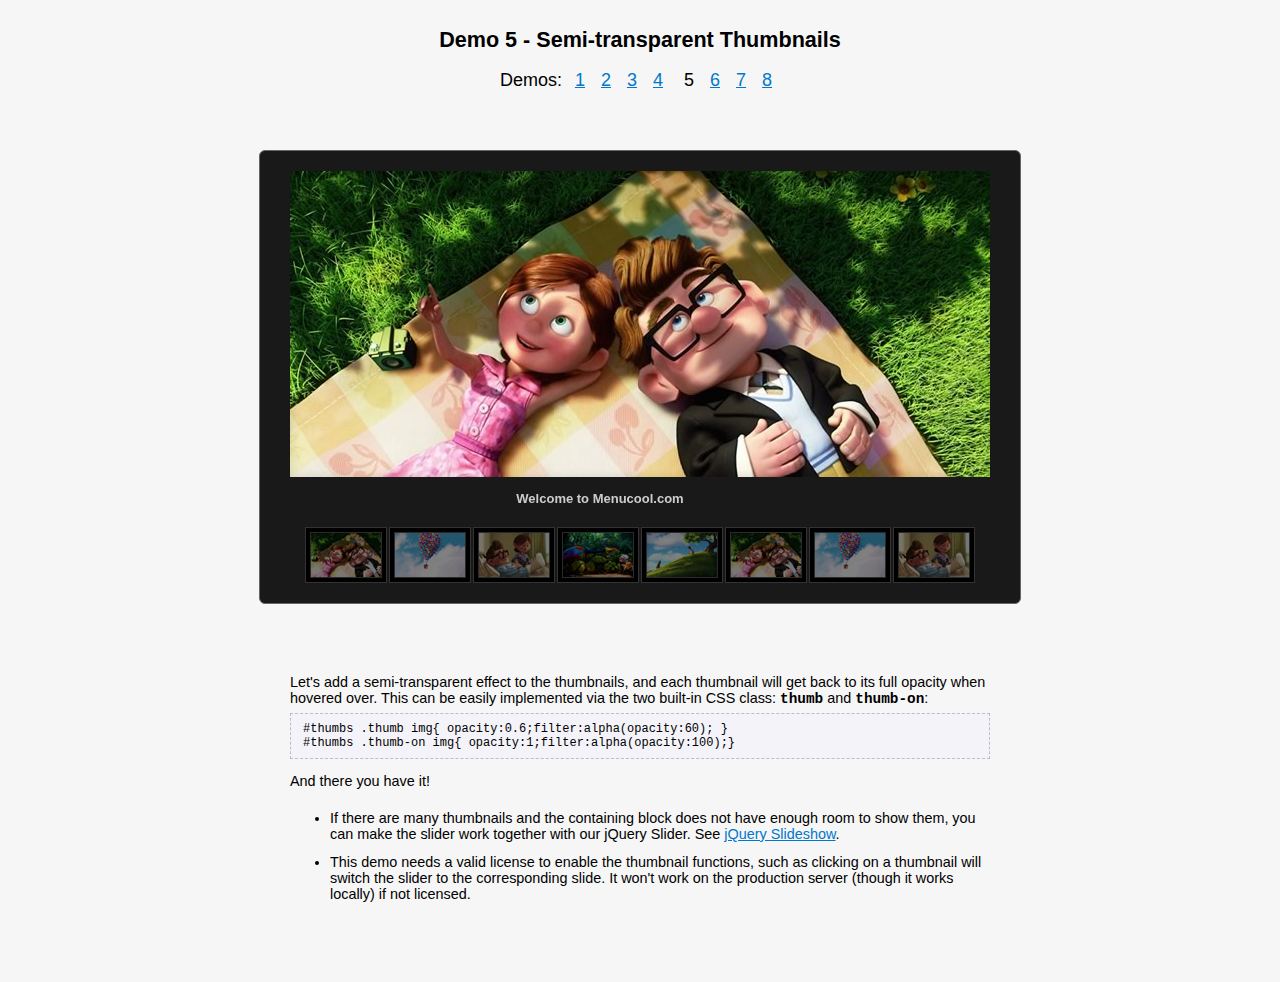
<file: jsImgSlider/demo5.html>
<!DOCTYPE html>
<html>
<head>
    <title>Demo 5 - Semi-transparent Thumbnails</title>
    <link href="themes/5/js-image-slider.css" rel="stylesheet" type="text/css" />
    <script src="themes/5/js-image-slider.js" type="text/javascript"></script>
    <link href="generic.css" rel="stylesheet" type="text/css" />
</head>
<body>
    <div class="div1"><h2>Demo 5 - Semi-transparent Thumbnails</h2>
        <p>Demos: <a href="demo1.html">1</a><a href="demo2.html">2</a><a href="demo3.html">3</a><a href="demo4.html">4</a>
        <a href="demo5.html" class="current">5</a><a href="demo6.html">6</a><a href="demo7.html">7</a><a href="demo8.html">8</a></p>
    </div>

    <div id="sliderFrame">
        <div id="ribbon"></div>
        <div id="slider">
            <a href="http://www.menucool.com/">
                <img src="images/image-slider-1.jpg" alt="Welcome to Menucool.com" />
            </a>
            <img src="images/image-slider-2.jpg" alt="Customizable Transition Effects" />
            <img src="images/image-slider-3.jpg" alt="Easy to use" />
            <img src="images/image-slider-4.jpg" alt="Pure Javascript. No jQuery. No flash." />
            <img src="images/image-slider-5.jpg" alt="#htmlcaption" />
            <img src="images/image-slider-1.jpg" alt="Most light weight Image Slider" />
            <img src="images/image-slider-2.jpg" alt="Fine tuned. Sleek & Smooth" />
            <img src="images/image-slider-3.jpg" alt="" />
        </div>
        <div id="htmlcaption" style="display: none;">
            <em>HTML</em> caption. Back to <a href="http://www.menucool.com/">Menucool</a>.
        </div>
                
        <!--thumbnails-->
        <div id="thumbs">
            <div class="thumb"><img src="images/thumb1.jpg" /></div>
            <div class="thumb"><img src="images/thumb2.jpg" /></div>
            <div class="thumb"><img src="images/thumb3.jpg" /></div>
            <div class="thumb"><img src="images/thumb4.jpg" /></div>
            <div class="thumb"><img src="images/thumb5.jpg" /></div>
            <div class="thumb"><img src="images/thumb1.jpg" /></div>
            <div class="thumb"><img src="images/thumb2.jpg" /></div>
            <div class="thumb"><img src="images/thumb3.jpg" /></div>
        </div>
    </div>

    <div class="div2">
        Let's add a semi-transparent effect to the thumbnails, and each thumbnail will get back to its full opacity when hovered over.
        This can be easily implemented via the two built-in CSS class: <b class="cn">thumb</b> and <b class="cn">thumb-on</b>:
        <div class="code">#thumbs .thumb img{ opacity:0.6;filter:alpha(opacity:60); }
#thumbs .thumb-on img{ opacity:1;filter:alpha(opacity:100);}</div>
        <p>And there you have it!</p>
        <ul>
            <li>If there are many thumbnails and the containing block does not have enough room to show them, you can make the slider work together with our jQuery Slider. See <a href="http://www.menucool.com/slider/jquery-slideshow">jQuery Slideshow</a>.</li>
            <li>This demo needs a valid license to enable the thumbnail functions, such as clicking on a thumbnail will switch the slider to the corresponding slide. It won't work on the production server (though it works locally) if not licensed.</li>
        </ul>
    </div>

</body>
</html>
</file>
<file: style.css>
body{ margin:0;
background-color:#CCCCCC;
}
#fixed{ width:60px;
height:200px;
float:left;

margin-top:250px;
position:fixed;
}
.f{ width:50px;
height:50px;
float:left;

margin:5px;

 }
#fixed2{ width:60px;
height:200px;
float:left;

margin-top:250px;
position:fixed;
right:0%;
}
#container{ width:1024px;
height:auto;
margin:0 auto;
}
#header{ width:1024px;
height:150px;
background-color:#FFF;
float:left;
}
#header_left{ width:300px;
height:150px;

float:left;
}
#header_right{ width:724px;
height:150px;

float:left;
}
#header_right_top{ width:700px;
height:50px;
padding-right:14px;

float:left;
text-align:right;
}

#header_right_bottom{ width:724px;
height:100px;

float:left;
background-image:url(images/contact.jpg);
}
#button_panel{ width:1024px;
height:52px;
background-color:#33CC66;
float:left;
}
.button a{ width:130px;
height:50px;
background-color:#0099FF;
float:left;
color:#FFFFFF;
text-align:center;
line-height:50px;
text-decoration:none;
border:solid 1px #FFFFFF;
}
.button a:hover{ width:130px;
height:50px;
background-color:#FFFFFF;
float:left;
color:#000;
text-align:center;
line-height:50px;
text-decoration:underline;
border:solid 1px #FFFFFF;
}
#baneer{ width:1004px;
height:350px;
background-color:#FFF;
float:left;
border:solid 10px #0099FF;
margin-top:7px;
margin-bottom:7px;
}
#panel{ width:1024px;
height:600px;
background-color:#652389;
float:left;
}
#panel_left{ width:694px;
height:600px;
background-color:#FFF;
float:left;
color:#000;
padding:15px 15px 0 15px;

}
#panel_right{ width:300px;
height:600px;

float:left;
}
#panel_right_top{ width:300px;
height:50px;
background-color:#0099FF;
float:left;
text-align:center;
font-size:24px;
line-height:50px;
color:#FFFFFF;
}
#panel_right_mid{ width:290px;
height:180px;
background-color:#FFF;
float:left;
padding-left:10px;
padding-top:20px;

}
#panel_right_bottom{ width:300px;
height:350px;
background-color:#562314;
float:left;
}
#footer{ width:1024px;
height:200px;
background-color:#0099FF;
float:left;
}
#footer_left{ width:341px;
height:200px;
background-color:#0099FF;
float:left;
}
#footer_left_top{ width:341px;
height:50px;
background-color:#0099FF;
float:left;
color:#fff;
text-align:center;
line-height:50px;
font-size:24px;
}
#footer_left_bottom{ width:341px;
height:150px;
background-color:#fff;
float:left;
color:#0099FF;
text-align:center;
}
#footer_left_bottom ul li{ list-style-type:none;

}
#footer_left_bottom ul li a{ color:#CC0066;
text-decoration:none;

}
#footer_left_bottom ul li a:hover{ color:#0099CC;
text-decoration:none;
}

#footer_mid{ width:342px;
height:200px;
background-color:#0099FF;
float:left;
}
#footer_mid_top{ width:342px;
height:50px;
background-color:#0099FF;
float:left;
color:#fff;
text-align:center;
line-height:50px;
font-size:24px;
}
#footer_mid_bottom{ width:342px;
height:150px;
background-color:#fff;
float:left;
color:#0099FF;
text-align:center;
}
#footer_mid_bottom ul li{ list-style-type:none;

}
#footer_mid_bottom ul li a{ color:#CC0066;
text-decoration:none;

}
#footer_mid_bottom ul li a:hover{ color:#0099CC;
text-decoration:none;
}

#footer_right{ width:341px;
height:200px;
background-color:#0099FF;
float:left;
}
#footer_right_top{ width:341px;
height:50px;
background-color:#0099FF;
float:left;
color:#fff;
text-align:center;
line-height:50px;
font-size:24px;
}
#footer_right_bottom{ width:341px;
height:150px;
background-color:#fff;
float:left;
color:#0099FF;
text-align:center;
}
#footer_right_bottom ul li{ list-style-type:none;

}
#footer_right_bottom ul li a{ color:#CC0066;
text-decoration:none;

}
#footer_right_bottom ul li a:hover{ color:#0099CC;
text-decoration:none;
}

#copy{ width:1024px;
height:50px;
background-color:#0099FF;
float:left;
text-align:center;
color:#FFF;
line-height:50px;
}




#about{ width:1024px;
height:600px;
background-color:#CC3300;
float:left;
}
#about_top{ width:1024px;
height:400px;
background-color:#fff;
float:left;
}
.fg{ float:left;
padding-left:10px;
padding-right:10px;

}

#about_bottom{ width:1000px;
height:200px;
background-color:#fff;
float:left;
padding:12px 12px 0 12px;
}




#contact{ width:1024px;
height:600px;
background-color:#456231;
float:left;
}
#contact_left{ width:300px;
height:600px;
background-color:#456231;
float:left;
}
#contact_left_top{ width:300px;
height:100px;
background-color:#0099FF;
float:left;
color:#FFFFFF;
line-height:100px;
font-size:36px;
}
#contact_left_mid{ width:300px;
height:400px;
background-color:#fff;
float:left;
}
#contact_left_bottom{ width:288px;
height:100px;
background-color:#fff;
float:left;
color:#0099FF;
font-size:28px;
padding:12px;
}
#contact_right{ width:724px;
height:600px;
background-color:#456231;
float:left;
}
#contact_right_top{ width:724px;
height:50px;
background-color:#fff;
float:left;
color:#0099FF;
line-height:50px;
font-size:24px;
}
#contact_right_bottom{ width:724px;
height:550px;
background-color:#00FF99;
float:left;
}





#services{ width:1024px;
height:600px;
background-color:#891234;
float:left;
}

#services_c1{ width:1024px;
height:200px;
background-color:#fff;
float:left;
}
#services_c1_left{ width:700px;
height:200px;
background-color:#fff;
float:left;
padding:12px 12px 0 12px;
color:#000000;
}
#services_c1_right{ width:280px;
height:200px;
background-color:#fff;
float:left;
padding-left:20px;
}

#services_c2{ width:1024px;
height:200px;
background-color:#fff;
float:left;
}
#services_c2_left{ width:700px;
height:200px;
background-color:#fff;
float:left;
padding:12px 12px 0 12px;
color:#000000;
}
#services_c2_right{ width:280px;
height:200px;
background-color:#fff;
float:left;
padding-left:20px;
}
#services_c3{ width:1024px;
height:200px;
background-color:#fff;
float:left;
}
#services_c3_left{ width:700px;
height:200px;
background-color:#fff;
float:left;
padding:12px 12px 0 12px;
color:#000000;
}
#services_c3_right{ width:280px;
height:200px;
background-color:#fff;
float:left;
padding-left:20px;
}

#feedback{ width:1024px;
height:600px;
background-color:#651278;
float:left;
}
</file>
<file: jsImgSlider/themes/1/js-image-slider.css>
/* http://www.menucool.com */

#sliderFrame {position:relative;width:1004px;margin: 0 auto;} /*remove the "margin:0 auto;" if you want to align the whole slider to the left side*/

#ribbon {width:111px;height:111px;position:absolute;top:-4px;left:-4px;background:url(ribbon.png) no-repeat;z-index:7;}
        
#slider {
    width:1004px;height:350px;/* Make it the same size as your images */
	background:#fff url(loading.gif) no-repeat 50% 50%;
	position:relative;
	margin:0 auto;/*make the image slider center-aligned */
    box-shadow: 0px 1px 5px #999999;
}
#slider img {
	position:absolute;
	border:none;
	display:none;
}

/* the link style (if an image is wrapped in a link) */
#slider a.imgLink {
	z-index:2;
	display:none;position:absolute;
	top:0px;left:0px;border:0;padding:0;margin:0;
	width:100%;height:100%;
}

/* Caption styles */
div.mc-caption-bg, div.mc-caption-bg2 {
	position:absolute;
	width:100%;
	height:auto;
	padding:0;
	left:0px; /*if the caption needs to be aligned from right, specify by right instead of left. i.e. right:20px;*/
	bottom:0px;/*if the caption needs to be aligned from top, specify by top instead of bottom. i.e. top:150px;*/
	z-index:3;
	overflow:hidden;
	font-size: 0;
}
div.mc-caption-bg {
	background-color:black;
}
div.mc-caption {
	font: bold 14px/20px Arial;
	color:#EEE;
	z-index:4;
	padding:10px 0;/*Adding a padding-left or padding-right here will make the caption area wider than its background. Sometimes you may need to define its width again here to keep it the same width as its background area (div.mc-caption-bg).*/
	text-align:center;
}
div.mc-caption a {
	color:#FB0;
}
div.mc-caption a:hover {
	color:#DA0;
}


/* ------ built-in navigation bullets wrapper ------*/
div.navBulletsWrapper  {
	top:320px; left:850px; /* Its position is relative to the #slider */
	width:150px;
	background:none;
	padding-left:20px;
	position:relative;
	z-index:5;
	cursor:pointer;
}

/* each bullet */
div.navBulletsWrapper div 
{
    width:11px; height:11px;
    background:transparent url(bullet.png) no-repeat 0 0;
    float:left;overflow:hidden;vertical-align:middle;cursor:pointer;
    margin-right:11px;/* distance between each bullet*/
    _position:relative;/*IE6 hack*/
}

div.navBulletsWrapper div.active {background-position:0 -11px;}


/* --------- Others ------- */
#slider 
{
	transform: translate3d(0,0,0);
    -ms-transform:translate3d(0,0,0);
    -moz-transform:translate3d(0,0,0);
    -o-transform:translate3d(0,0,0);
}
</file>
<file: jsImgSlider/generic.css>
/* For generic page styles. Not for sliders. */

body {background:#F6F6F6;font:normal 0.9em Arial; margin:0; padding:0; padding-bottom:60px;}
h2 {display:inline;}
.div1, .div2 {width:700px;margin:0 auto;}
.div1 {margin-top:30px;margin-bottom:60px;text-align:center;line-height:20px;}
.div1 P {font-size:18px;}
.div1 a, .div2 a {color:#07C; }
.div1 a {margin:0 8px;}
.div1 a.current {color:black; text-decoration:none;}
.div2 {margin-top:70px;}
.div2 li {padding-top:6px;padding-bottom:6px;}
.green {color:Green;}
.cn {font-family: "Courier New", Georgia;}
#status {display:inline-block; margin-left:26px;line-height:50px;height:50px;vertical-align:middle;}

.code
{
    border: dashed 1px #BCBCCB; padding:8px 12px; background-color: #F3F3F9; white-space:pre; font-family:"Courier New", Georgia;
    font-size:12px; margin:6px 0;overflow:auto; 
}
</file>
<file: jsImgSlider/themes/2/js-image-slider.css>
/* http://www.menucool.com */

/*slider frame*/
#sliderFrame 
{
    width:920px;
    margin:0 auto; /*remove the "margin:0 auto;" if you want to align the whole slider to the left side*/
    padding:20px;
    box-shadow: 0 0 5px #BBB;border:1px solid #CCC; background-color:#FFF;
}
     
        

#slider {
    float:left;
    width:680px;height:306px;/* Make it the same size as your images. */
	background:#fff url(loading.gif) no-repeat 50% 50%;
	position:relative;
	margin:0 auto;/*make the image slider center-aligned */
}
#slider img {
	position:absolute;
	border:none;
	visibility:hidden;
}

/* the link style (if an image is wrapped in a link) */
#slider a.imgLink {
	z-index:2;
	display:none;position:absolute;
	top:0px;left:0px;border:0;padding:0;margin:0;
	width:100%;height:100%;
}

/* Caption styles */
div.mc-caption-bg, div.mc-caption-bg2 {
	position:absolute;
	width:400px;
	height:auto;
	padding:10px;
	left:120px; /*if the caption needs to be aligned from right, specify by right instead of left. i.e. right:20px;*/
	bottom:10px;/*if the caption needs to be aligned from top, specify by top instead of bottom. i.e. top:150px;*/
	z-index:3;
	overflow:hidden;
	font-size:0;
}
div.mc-caption-bg {
	background:#DDD; /*Caption background color. Can be set to "background:transparent;", or set to semi-transparent through the sliderOptions.captionOpacity setting in the javascript.*/
	border:1px solid white;
	border-radius: 5px;
}
div.mc-caption {
	font:bold 13px/16px Arial;
	color:#069;
	z-index:4;
	text-align:center;
}
div.mc-caption a { 
	color:#060;
}


/* ------ built-in navigation bullets wrapper that is relative to the #slider ------*/
div.navBulletsWrapper  {
	display:none;
}


/*thumbnails*/
#thumbs 
{
    float:left;
    margin-left:10px;
    width:230px;
    font:normal 11px/13px Arial;
    border-top:1px solid #CCC;
    color:#666;
}
#thumbs .thumb 
{
    border:1px solid #CCC;
    border-top:1px solid #FFF;
    padding:11px 8px;
    background:#EEE;
}
#thumbs .thumb-on 
{
    background:#FFF;
}

#thumbs img{border:1px solid #DDD; cursor:pointer; width:70px; height:44px;}

#thumbs .frame {float:left;padding:2px;border:1px solid #CCC;background:white;border-radius:3px;box-shadow:0 0 3px #BBB;font-size:0;line-height:0;}
#thumbs .thumb-content {float:left;width:110px;padding-left:18px;}

/* Captions in #thumbs .thumb-content */
#thumbs .thumb-content p {font-weight:bold; color:#BF5D9B; margin:0 0 3px;padding:0;}
#thumbs .thumb-on .thumb-content p {color:#BB0000;}


/* --------- Others ------- */
#slider 
{
	transform: translate3d(0,0,0);
    -ms-transform:translate3d(0,0,0);
    -moz-transform:translate3d(0,0,0);
    -o-transform:translate3d(0,0,0);
}
</file>
<file: jsImgSlider/themes/3/js-image-slider.css>
/* http://www.menucool.com */

/*slider frame*/
#sliderFrame {
    width:960px; 
    margin: 0 auto; /*remove the "margin:0 auto;" if you want to align the whole slider to the left side*/
    background-color:White; 
    padding-top:6px; 
    border-radius: 6px 6px 0 0;
}      
        

#slider {
    width:960px;height:400px;/* Make it the same size as your images */
	background:transparent url(loading.gif) no-repeat 50% 50%;
	position:relative;
	margin:0 auto;/*make the image slider center-aligned */
}
#slider img {
	position:absolute;
	border:none;
	visibility:hidden;
}

/* the link style (if slide image is wrapped in a link) */
#slider a.imgLink {
	z-index:2;
	display:none;position:absolute;
	top:0px;left:0px;border:0;padding:0;margin:0;
	width:100%;height:100%;
}

/* Caption styles */
div.mc-caption-bg, div.mc-caption-bg2 {
	position:absolute;
	width:190px;
	height:auto;
	padding:20px;
	left:90px; /* or right: ??px; */
	top:100px;/* or bottom: ??px; */
	z-index:3;
	overflow:hidden;
	font-size:0;
}
div.mc-caption-bg {
	background-color:White; /*Caption background color. Can be set to "background:transparent;", or set to semi-transparent through the sliderOptions.captionOpacity setting in the javascript.*/
	border-radius: 5px;
}
div.mc-caption {
	font:bold 15px/20px Arial;
	color:#000000;
	z-index:4;
	padding:0px;
	text-align:center;
}
div.mc-caption a { 
	color:#66FFFF;
}


/* ------ built-in navigation bullets wrapper that is relative to the #slider ------*/
div.navBulletsWrapper  {
	display:none;
}


/*thumbnails*/
#thumbs
{
	background:white url(thumbs-bar.gif) repeat-x 0 0;
	border:1px solid white; text-align:center;
	font-size:0px;
	line-height:45px;
}
#thumbs .thumb 
{
    width:60px;height:45px;
    cursor:pointer;
    text-align:center;
    border-left:1px solid #FFF; border-right:1px solid #DDD; 
    
    display:inline-block;
    *display:inline;zoom:1; /*IE Hack*/
}
#thumbs .thumb-on {background-image: url(active-bg.png);}
#thumbs .thumb img {vertical-align:middle;}


/* --------- Others ------- */
#slider 
{
	transform: translate3d(0,0,0);
    -ms-transform:translate3d(0,0,0);
    -moz-transform:translate3d(0,0,0);
    -o-transform:translate3d(0,0,0);
}
</file>
<file: jsImgSlider/themes/4/js-image-slider.css>
/* http://www.menucool.com */

/*slider frame*/
#sliderFrame {position:relative;background-color:White;}      
        

#slider 
{
    width:960px;height:400px;/* Make it the same size as your images */
	background:transparent url(loading.gif) no-repeat 50% 50%;
	position:relative;
	margin:0 auto;/*this makes the image slider center-aligned. Remove this line if you want to align the whole slider to the left side*/
}
#slider img {
	position:absolute;
	border:none;
	visibility:hidden;
}

/* the link style (if slide image is wrapped in a link) */
#slider a.imgLink {
	z-index:2;
	display:none;position:absolute;
	top:0px;left:0px;border:0;padding:0;margin:0;
	width:100%;height:100%;
}

/* Caption styles */
div.mc-caption-bg, div.mc-caption-bg2 {
	position:absolute;
	width:190px;
	height:auto;
	padding:20px;
	right:30px; /* or left: ??px; */
	bottom:30px;/* or top: ??px; */
	z-index:3;
	overflow:hidden;
	font-size:0;
}
div.mc-caption-bg {
	background-color:White; /*Caption background color. Can be set to "background:transparent;", or set to semi-transparent through the sliderOptions.captionOpacity setting in the javascript.*/
	border-radius: 5px;
}
div.mc-caption {
	font:bold 15px/20px Arial;
	color:#000000;
	z-index:4;
	padding:0px;
	text-align:center;
}
div.mc-caption a { 
	color:#66FFFF;
}




/* ----------- thumbnails ----------- */
#thumbs 
{
    background:white url(thumbs-bar.gif) repeat-x 0 0; 
    border:1px solid white; text-align:center; 
    font-size:0px;
    line-height:45px;/*Setting the expected height to line-height fixes many IE8 erratic behaviours*/
}
#thumbs .thumb 
{
    width:60px;height:45px;
    cursor:pointer;
    text-align:center;
    border-left:1px solid #FFF; border-right:1px solid #DDD; 
    
    display:inline-block;
    *display:inline;zoom:1; /*IE Hack*/
}
#thumbs .thumb-on {background-image: url(active-bg.png);}
#thumbs .thumb img {vertical-align:middle;}





/* ------ built-in navigation bullets wrapper ------*/
div.navBulletsWrapper  {
	top:420px; left:700px; /* Its position is relative to the #slider. Don't set #slider "overflow:hidden;" if bullets are to be positioned outside of the #slider. */
	width:150px;
	background:none;
	position:relative;
	z-index:5;
	cursor:pointer;
}

/* each bullet */
div.navBulletsWrapper div 
{
    width:11px; height:11px;
    background:transparent url(bullet.png) no-repeat 0 0;
    float:left;overflow:hidden;vertical-align:middle;cursor:pointer;
    margin-right:20px;/* distance between each bullet*/
    _position:relative;/*IE6 hack*/
}

div.navBulletsWrapper div.active {background-position:0 -11px;}


/*----------- navigation buttons on both sides of the slider -----------*/
.group1-Wrapper 
{
    position:absolute;
    z-index:20;
    top:120px;
    margin-left:50%;/* position it in the middle of #sliderFrame */
    width:1px;
}
a.group1-Prev, a.group1-Next
{
    width:50px;height:150px;
    background:transparent url(navButtons2.gif); 
    display:block; 
    cursor:pointer;
    position:absolute;
    top:0;
    user-select: none;
}
a.group1-Prev{background-position:0 0; left: -510px;}
a.group1-Next {background-position:0 -150px;left:460px;}

a.group1-Prev:hover{background-position:50px 0;}
a.group1-Next:hover {background-position:50px -150px;}


/* ----------- navigation buttons in the thumbnails bar ---------- */
a.group2-Prev, a.group2-Next, a.group2-Play, a.group2-Pause 
{
    width:20px; height:20px; 
    background:transparent url(navButtons.gif); 
    display:inline-block; 
    *display:inline;zoom:1;/*IE hack*/
    margin-right:8px;
    vertical-align:middle;
    cursor:pointer;
}
a.group2-Pause{background-position:0 0;}
a.group2-Play {background-position:0 -20px;}
a.group2-Next {background-position:0 -40px;}
a.group2-Prev {background-position:0 -60px;} 

a.group2-Pause:hover{background-position:20px 0;}
a.group2-Play:hover {background-position:20px -20px;}
a.group2-Next:hover {background-position:20px -40px;}
a.group2-Prev:hover {background-position:20px -60px;} 




/* --------- Others ------- */
#slider 
{
	transform: translate3d(0,0,0);
    -ms-transform:translate3d(0,0,0);
    -moz-transform:translate3d(0,0,0);
    -o-transform:translate3d(0,0,0);
}
</file>
<file: jsImgSlider/themes/5/js-image-slider.css>
/* http://www.menucool.com */

/*slider frame*/
#sliderFrame 
{
    width:720px;
    margin:20px auto; /*this makes the image slider center-aligned. Remove this line if you want to align the whole slider to the left side*/
    padding:20px;
    background:#191919;
    border:1px solid #666;
    border-radius:6px;
}
     
        

#slider {
    width:700px;height:306px;/* Make it the same size as your images */
	background:black url(loading.gif) no-repeat 50% 50%;
	position:relative;
	margin:0 auto;/*make the image slider center-aligned */
}
#slider img {
	position:absolute;
	border:none;
	visibility:hidden;
}

/* the link style (if an image is wrapped in a link) */
#slider a.imgLink {
	z-index:2;
	display:none;position:absolute;
	top:0px;left:0px;border:0;padding:0;margin:0;
	width:100%;height:100%;
}

/* Caption styles */
div.mc-caption-bg, div.mc-caption-bg2 {
	position:absolute;
	width:400px;
	height:auto;
	padding:10px;
	left: 100px; /*if the caption needs to be aligned from right, specify by right instead of left. i.e. right:20px;*/
	bottom: -40px;/*if the caption needs to be aligned from top, specify by top instead of bottom. i.e. top:150px;*/
	z-index:3;
	overflow:hidden;
	font-size:0;
}
div.mc-caption-bg {
	background:transparent; /*Caption background color. Can be set to "background:transparent;", or set to semi-transparent through the sliderOptions.captionOpacity setting in the javascript.*/
}
div.mc-caption {
	font:bold 13px/16px Arial;
	color:#ccc;
	z-index:4;
	text-align:center;
}
div.mc-caption a { 
	color:#66FFFF;
}


/* ------ built-in navigation bullets wrapper that is relative to the #slider ------*/
div.navBulletsWrapper  {
	display:none;
}


/*thumbnails*/
#thumbs 
{
    margin-top:50px;
    text-align:center;
    font-size:0;
}
#thumbs .thumb 
{
    display:inline-block;
    *display:inline;zoom:1;/*IE6, IE7 hack*/
    margin:0 1px;/*this determins the distance between each thumbnail*/
    border:1px solid #333;
    padding:4px;
    background:black;
}

#thumbs .thumb img{border:1px solid #555; cursor:pointer; width:70px; height:44px; opacity:0.5;filter:alpha(opacity:50);}
#thumbs .thumb-on img{border:1px solid #999; opacity:1;filter:alpha(opacity:100);}

/* --------- Others ------- */
#slider 
{
	transform: translate3d(0,0,0);
    -ms-transform:translate3d(0,0,0);
    -moz-transform:translate3d(0,0,0);
    -o-transform:translate3d(0,0,0);
}
</file>
